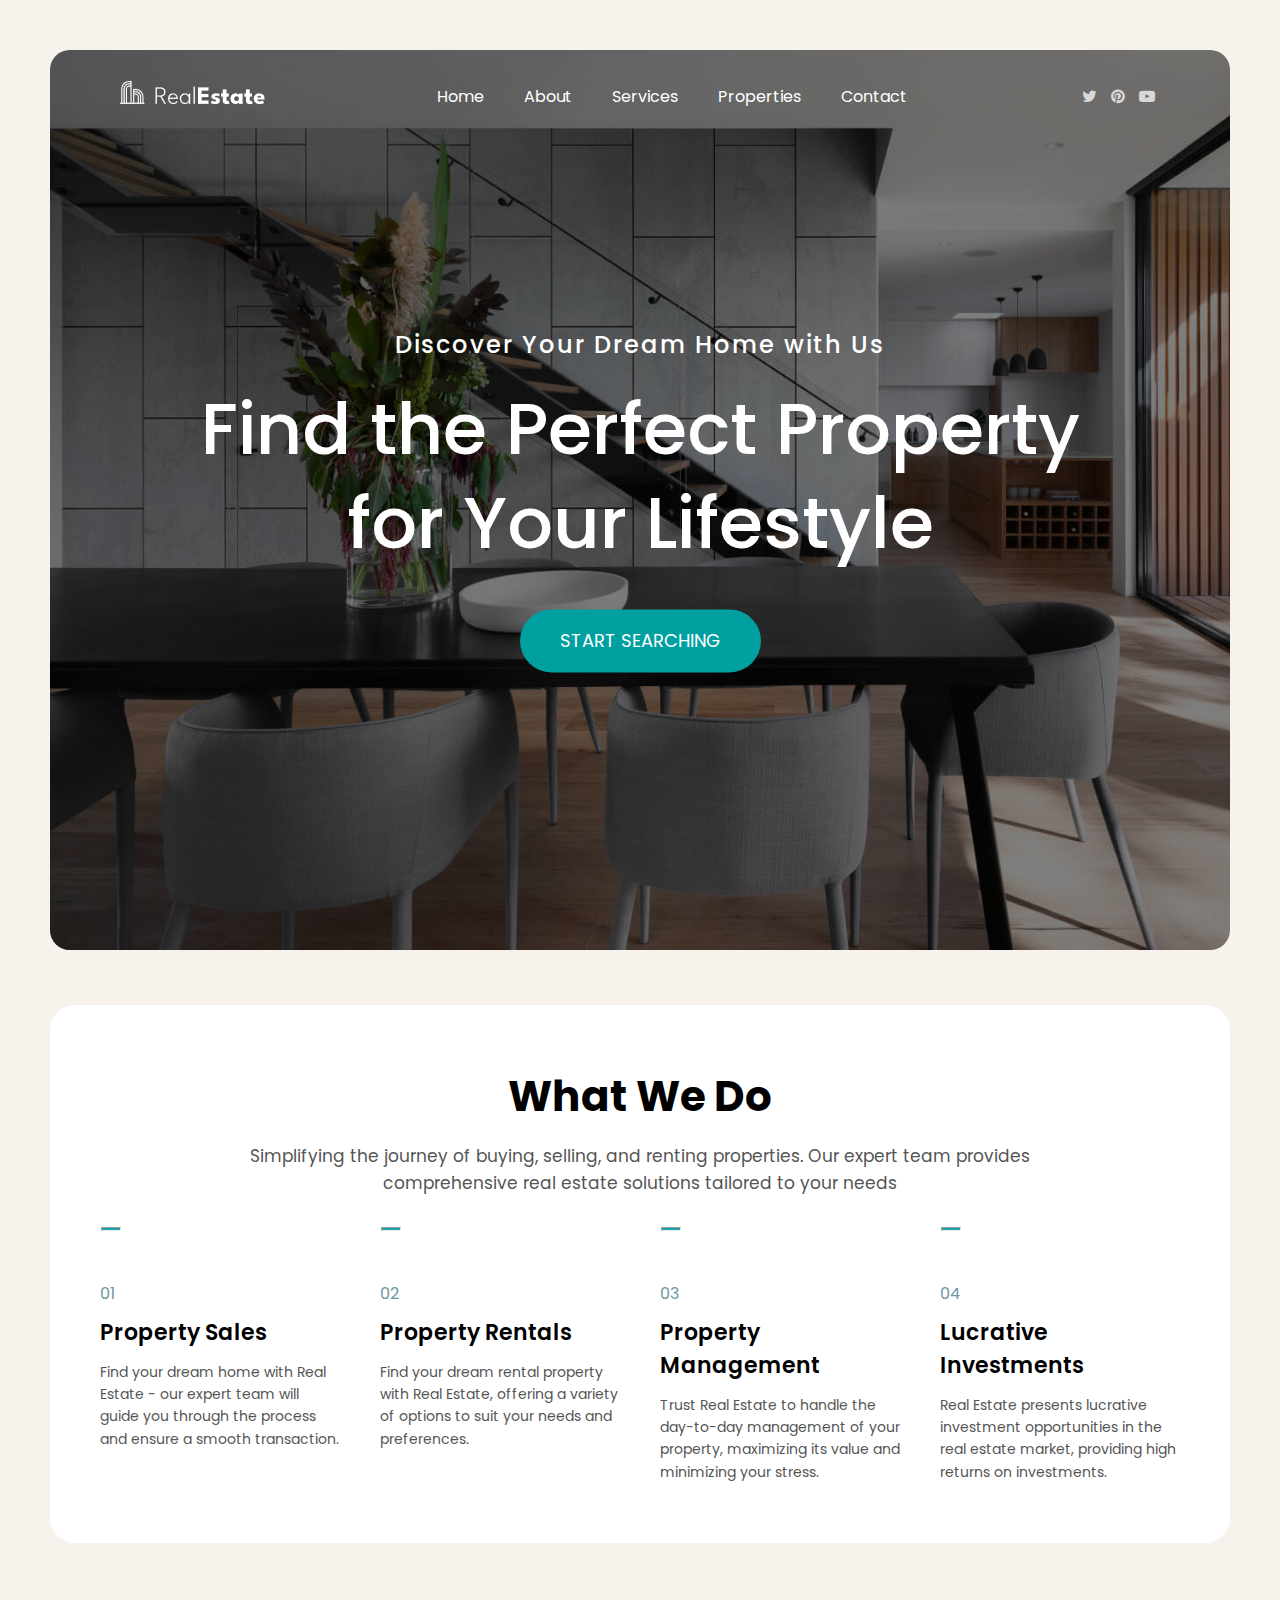
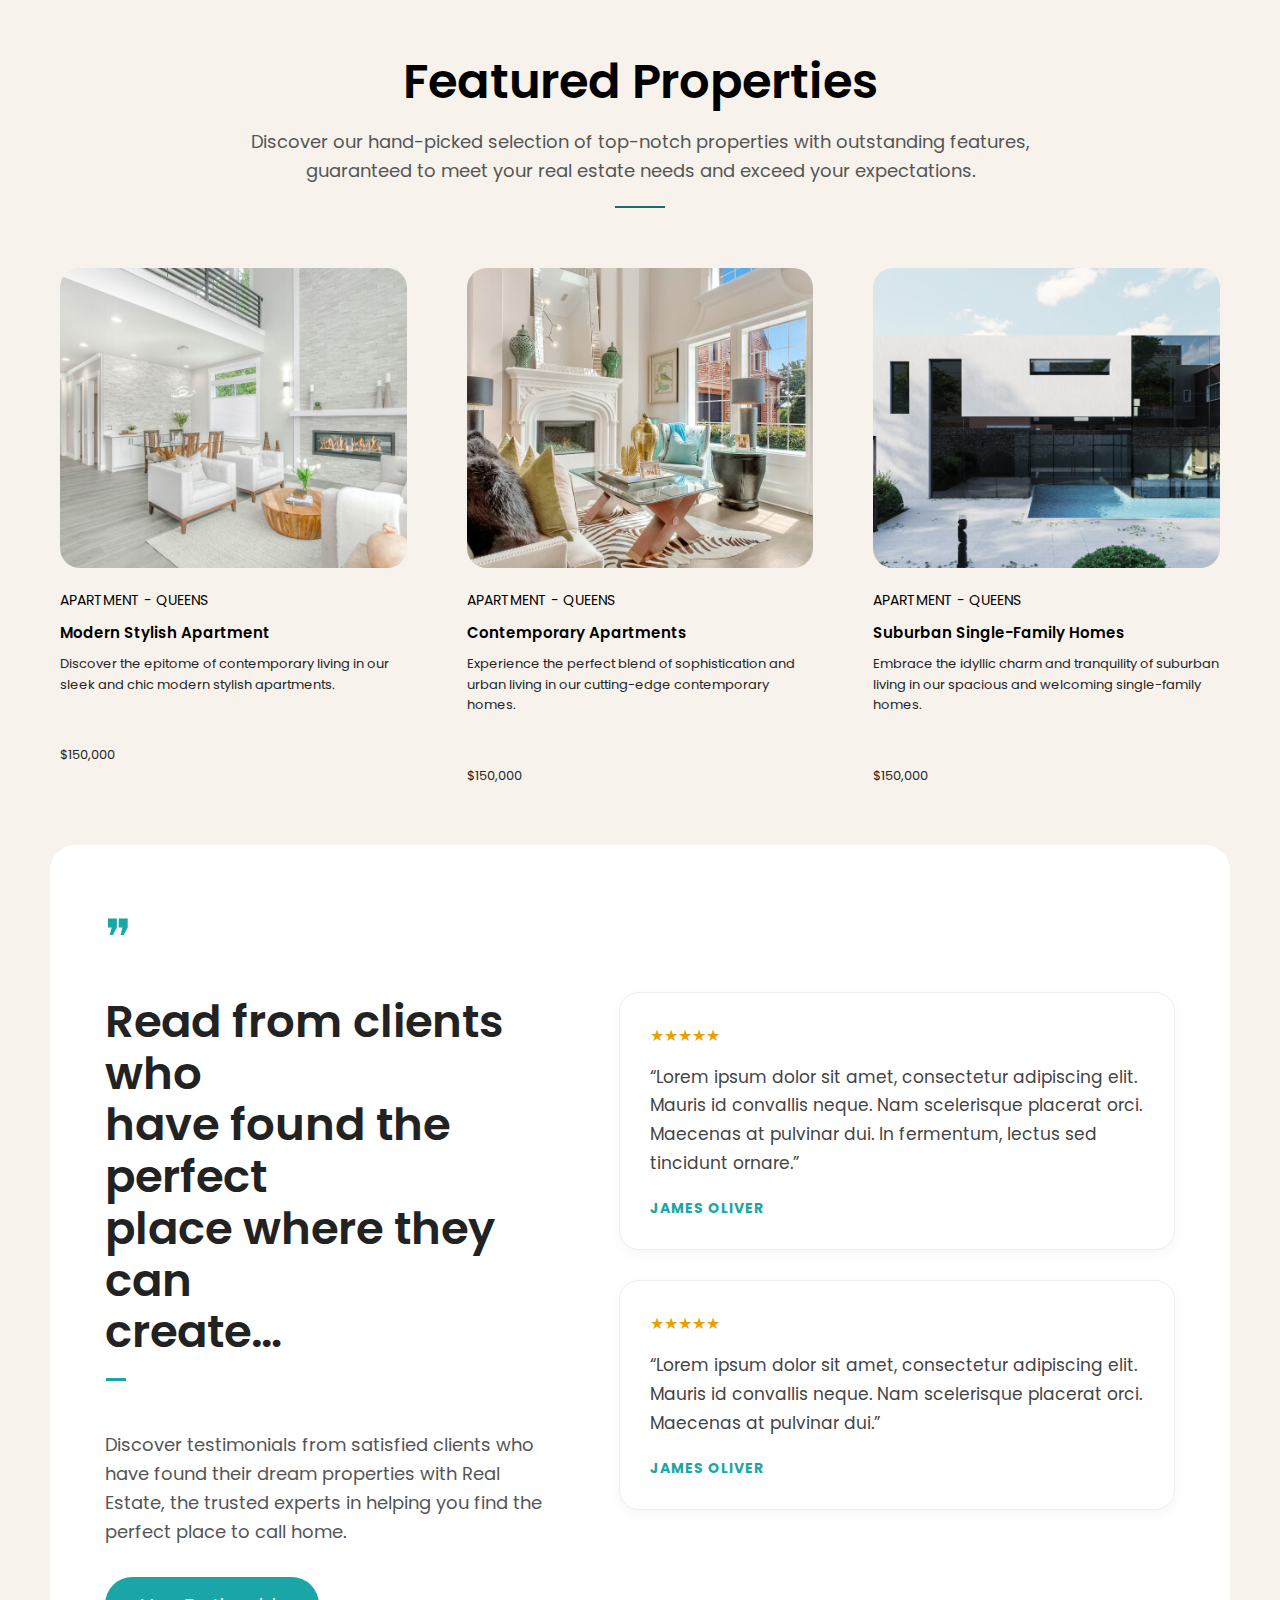
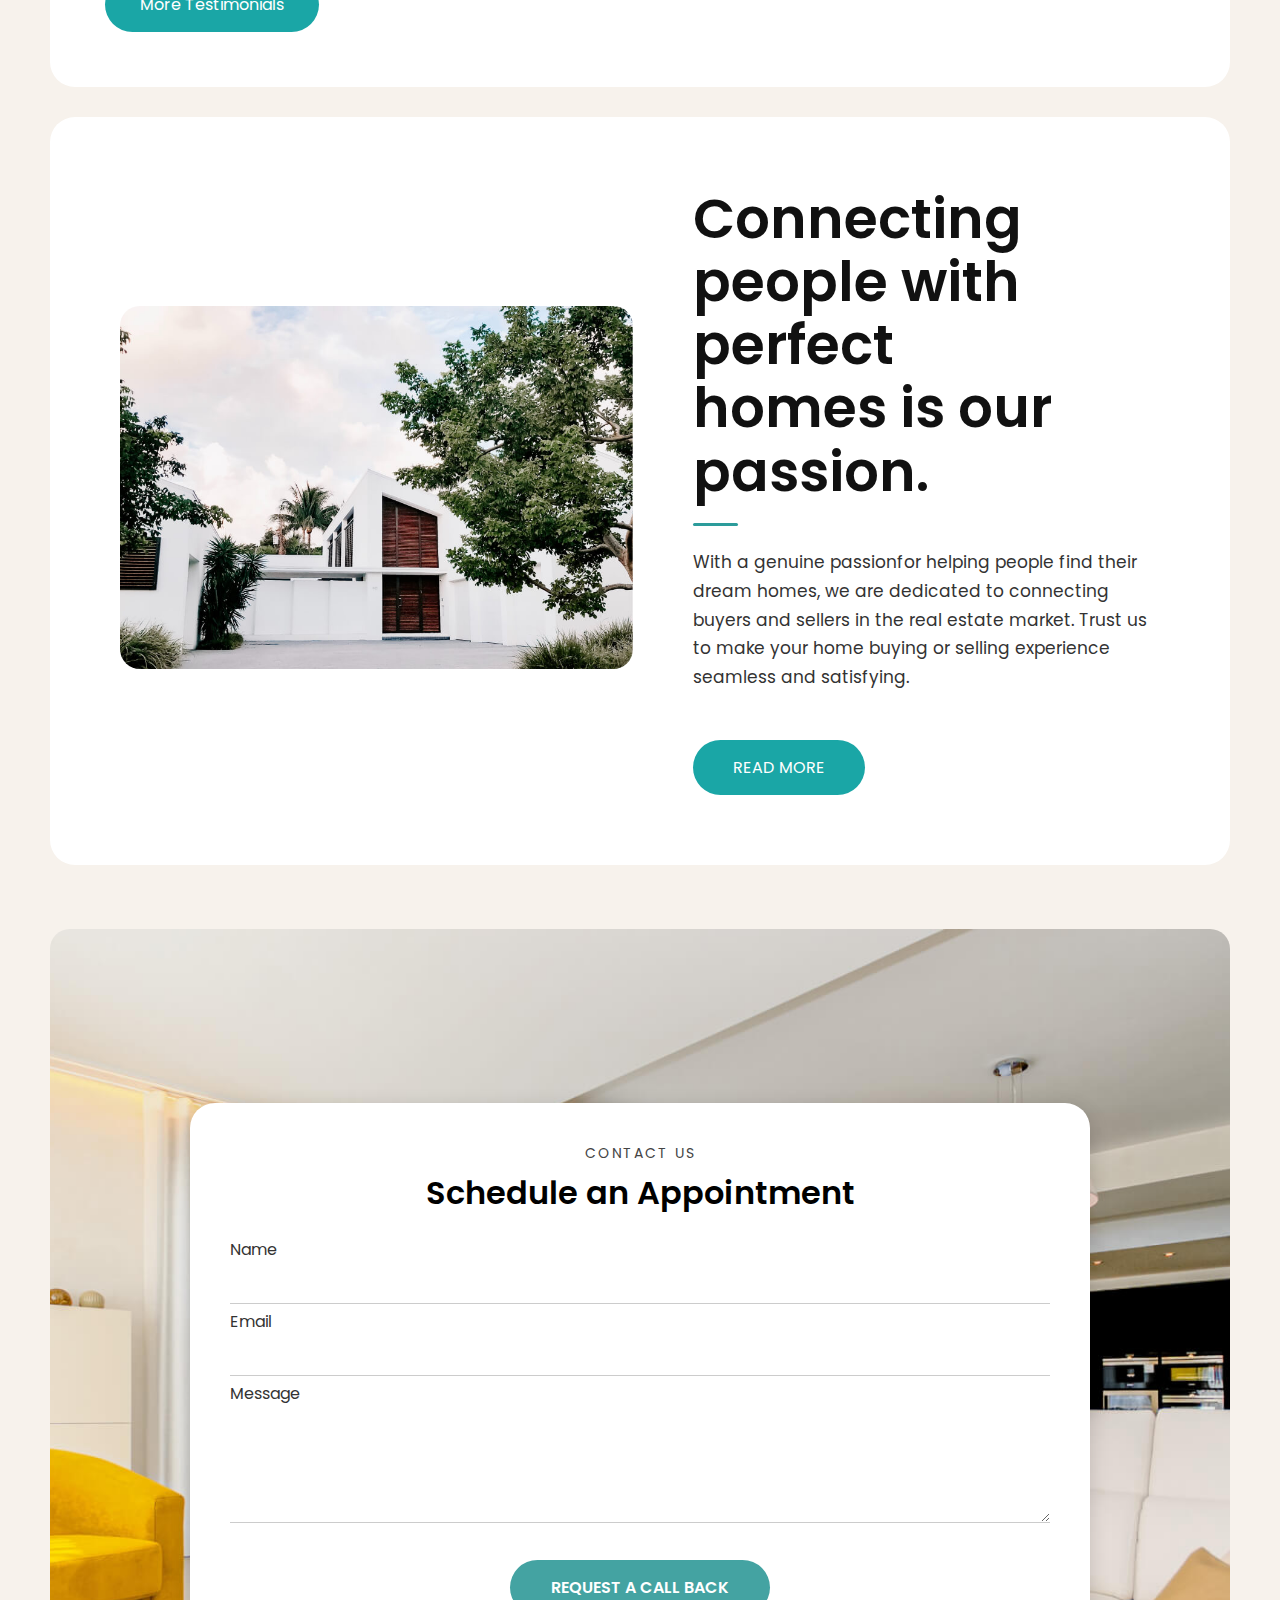
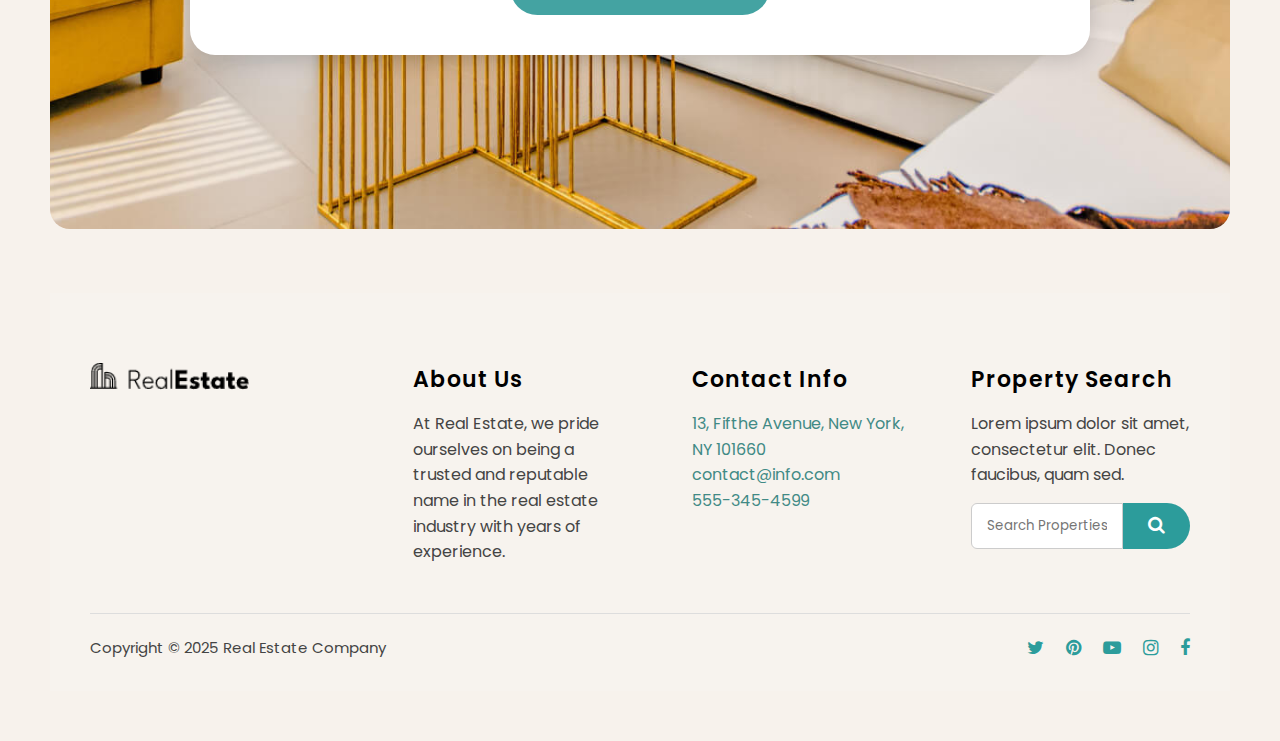
<file: index.html>
<!DOCTYPE html>
<html lang="en">
<head>
    <meta charset="UTF-8" />
    <meta name="viewport" content="width=device-width, initial-scale=1.0" />
    <title>Real Estate</title>
    <link rel="stylesheet" href="style.css" />
    <link href="https://fonts.googleapis.com/css2?family=Poppins:wght@300;400;600;700&display=swap" rel="stylesheet">
    <link rel="stylesheet" href="https://cdnjs.cloudflare.com/ajax/libs/font-awesome/4.7.0/css/font-awesome.min.css">

</head>

<body>   
<section class="hero">

       
    <header class="navbar">
        <div class="logo"><img src="images/site-logo.png" alt=""></div>

        <ul class="nav-links">
            <li><a href="index.html">Home</a></li>
            <li><a href="about.html">About</a></li>
            <li><a href="services.html">Services</a></li>
            <li><a href="properties.html">Properties</a></li>
            <li><a href="contact.html">Contact</a></li>
        </ul>

        <div class="nav-icons">
            
            <a href="#"><i class="fa fa-twitter icon"></i></a>
            <a href="#"><i class="fa fa-pinterest icon"></i></a>
            <a href="#"><i class="fa fa-youtube-play icon"></i></a>
            <!-- <a href="#"> <i class="fa-solid fa-magnifying-glass icon"></i></a> -->
           
        </div>
    </header>

        <div class="overlay"></div>

        <div class="hero-content">
            <p class="subtitle">Discover Your Dream Home with Us</p>

            <h3 class="title">
                Find the Perfect Property <br />
                for Your Lifestyle
            </h3>

            <button class="cta-btn">START SEARCHING</button>
        </div>
    </section>
<section class="services-section">
    <div class="services-container">

        <h2 class="services-title">What We Do</h2>
        <p class="services-subtitle">
            Simplifying the journey of buying, selling, and renting properties.
            Our expert team provides comprehensive real estate solutions tailored to your needs
        </p>

        <!-- <div class="line"></div> -->

        <div class="services-grid">

            <div class="service-box">
                <hr class="linez">
                <span class="service-number">01</span>
                <h3 class="service-heading">Property Sales</h3>
                <p class="service-text">
                    Find your dream home with Real Estate - our expert team will guide 
                    you through the process and ensure a smooth transaction.
                </p>
            </div>

            <div class="service-box">
                <hr class="linez">
                <span class="service-number">02</span>
                <h3 class="service-heading">Property Rentals</h3>
                <p class="service-text">
                    Find your dream rental property with Real Estate, offering a variety of 
                    options to suit your needs and preferences.
                </p>
            </div>

            <div class="service-box">
                <hr class="linez">
                <span class="service-number">03</span>
                <h3 class="service-heading">Property Management</h3>
                <p class="service-text">
                    Trust Real Estate to handle the day-to-day management of your property, 
                    maximizing its value and minimizing your stress.
                </p>
            </div>

            <div class="service-box">
                <hr class="linez">
                <span class="service-number">04</span>
                <h3 class="service-heading">Lucrative Investments</h3>
                <p class="service-text">
                    Real Estate presents lucrative investment opportunities in the real estate market, 
                    providing high returns on investments.
                </p>
            </div>

        </div>

    </div>
</section>

<section class="featured-properties">
    <div class="header">
        <h1>Featured Properties</h1>
        <p>Discover our hand-picked selection of top-notch properties with outstanding features,
            guaranteed to meet your real estate needs and exceed your expectations.</p>
        <div class="divider"></div>
    </div>

    <div class="properties-grid">

        <!-- Card 1 -->
        <div class="property-card">
            <img src="images/feature-02.jpg" alt="">
            <span class="tag">APARTMENT - QUEENS</span>
            <h2>Modern Stylish Apartment</h2>
            <p>Discover the epitome of contemporary living in our sleek and chic modern stylish apartments.</p>
         <br> <br>    <p class="price">$150,000</p>
        </div>

        <!-- Card 2 -->
        <div class="property-card">
            <img src="images/feature-01.jpg" alt="">
            <span class="tag">APARTMENT - QUEENS</span>
            <h2>Contemporary Apartments</h2>
            <p>Experience the perfect blend of sophistication and urban living in our cutting-edge contemporary homes.</p>
            <br> <br> <p class="price">$150,000</p>
        </div>

        <!-- Card 3 -->
        <div class="property-card">
            <img src="images/feature-03.jpg" alt="">
            <span class="tag">APARTMENT - QUEENS</span>
            <h2>Suburban Single-Family Homes</h2>
            <p>Embrace the idyllic charm and tranquility of suburban living in our spacious and welcoming single-family homes.</p>
           <br> <br> <p class="price">$150,000</p>
        </div>

    </div>
</section>

<section class="testimonial-section">

    <div class="testimonial-grid">

        <!-- LEFT SIDE CONTENT -->
        <div class="testimonial-left">
            <div class="quote-icon">❞</div>
            <h1>
                Read from clients who<br>
                have found the perfect<br>
                place where they can<br>
                create…
            </h1>

            <div class="linez"></div>

            <p>
                Discover testimonials from satisfied clients who have found their dream properties 
                with Real Estate, the trusted experts in helping you find the perfect place to call home.
            </p>

            <button class="btn-more">More Testimonials</button>
        </div>

        <!-- RIGHT SIDE CARDS -->
        <div class="testimonial-right">

            <!-- Card 1 -->
            <div class="t-card">
                <div class="stars">★★★★★</div>
                <p class="t-text">“Lorem ipsum dolor sit amet, consectetur adipiscing elit. 
                    Mauris id convallis neque. Nam scelerisque placerat orci. 
                    Maecenas at pulvinar dui. In fermentum, lectus sed tincidunt ornare.”</p>
                <p class="t-user">JAMES OLIVER</p>
            </div>

            <!-- Card 2 -->
            <div class="t-card">
                <div class="stars">★★★★★</div>
                <p class="t-text">“Lorem ipsum dolor sit amet, consectetur adipiscing elit. 
                    Mauris id convallis neque. Nam scelerisque placerat orci. 
                    Maecenas at pulvinar dui.”</p>
                <p class="t-user">JAMES OLIVER</p>
            </div>

        </div>

    </div>

</section>

<section class="about-card">

  <div class="about-grid">

      <!-- Left Side Image -->
      <div class="about-image">
          <img src="images/connecting-with-customers.jpg" alt="Home">
      </div>

      <!-- Right Side Content -->
      <div class="about-content">
          <h1>
              Connecting people with perfect<br>
              homes is our passion.
          </h1>

          <div class="line"></div>

          <p>
              With a genuine passionfor helping people find their dream homes, we are dedicated 
              to connecting buyers and sellers in the real estate market. Trust us to make your 
              home buying or selling experience seamless and satisfying.
          </p>

          <button class="btn-read">READ MORE</button>
      </div>

  </div>

</section>

<section class="background-section">
    <div class="form-container">
    <p class="contact-title">CONTACT US</p>
    <h2 class="form-heading">Schedule an Appointment</h2>

    <form>
      <div class="input-group">
        <label>Name</label>
        <input type="text" required>
      </div>

      <div class="input-group">
        <label>Email</label>
        
        <input type="email" required>
      </div>

      <div class="input-group">
        <label>Message</label>
        <textarea rows="4"></textarea>
      </div>

      <button type="submit" class="submit-btn">REQUEST A CALL BACK</button>
    </form>
  </div>
</section>

<footer class="footer-section">

    <div class="footer-container">

        <!-- Logo -->
        <div class="footer-box logo-box">
            <img src="images/footer-logo.png" alt="RealEstate Logo" class="footer-logo">
        </div>

        <!-- About -->
        <div class="footer-box">
            <h3>About Us</h3>
            <p>
                At Real Estate, we pride ourselves on being a trusted and reputable 
                name in the real estate industry with years of experience.
            </p>
        </div>

        <!-- Contact -->
        <div class="footer-box">
            <h3>Contact Info</h3>
            <a href="#">13, Fifthe Avenue, New York, NY 101660 <br> contact@info.com <br> 555-345-4599</a>
        </div>

        <!-- Property Search -->
        <div class="footer-box">
            <h3>Property Search</h3>
            <p>Lorem ipsum dolor sit amet, consectetur elit. Donec faucibus, quam sed.</p>

            <div class="search-bar">
                <input type="text" placeholder="Search Properties">
                <button><i class="fa fa-search"></i></button>
            </div>
        </div>

    </div>

    <hr class="footer-line">

    <div class="footer-bottom">
        <p>Copyright © 2025 Real Estate Company</p>

        <div class="footer-icons">
            <a href="#"><i class="fa fa-twitter"></i></a>
            <a href="#"><i class="fa fa-pinterest"></i></a>
            <a href="#"><i class="fa fa-youtube-play"></i></a>
            <a href="#"><i class="fa fa-instagram"></i></a>
            <a href="#"><i class="fa fa-facebook"></i></a>
        </div>
    </div>

</footer>


</body>
</html>
</file>
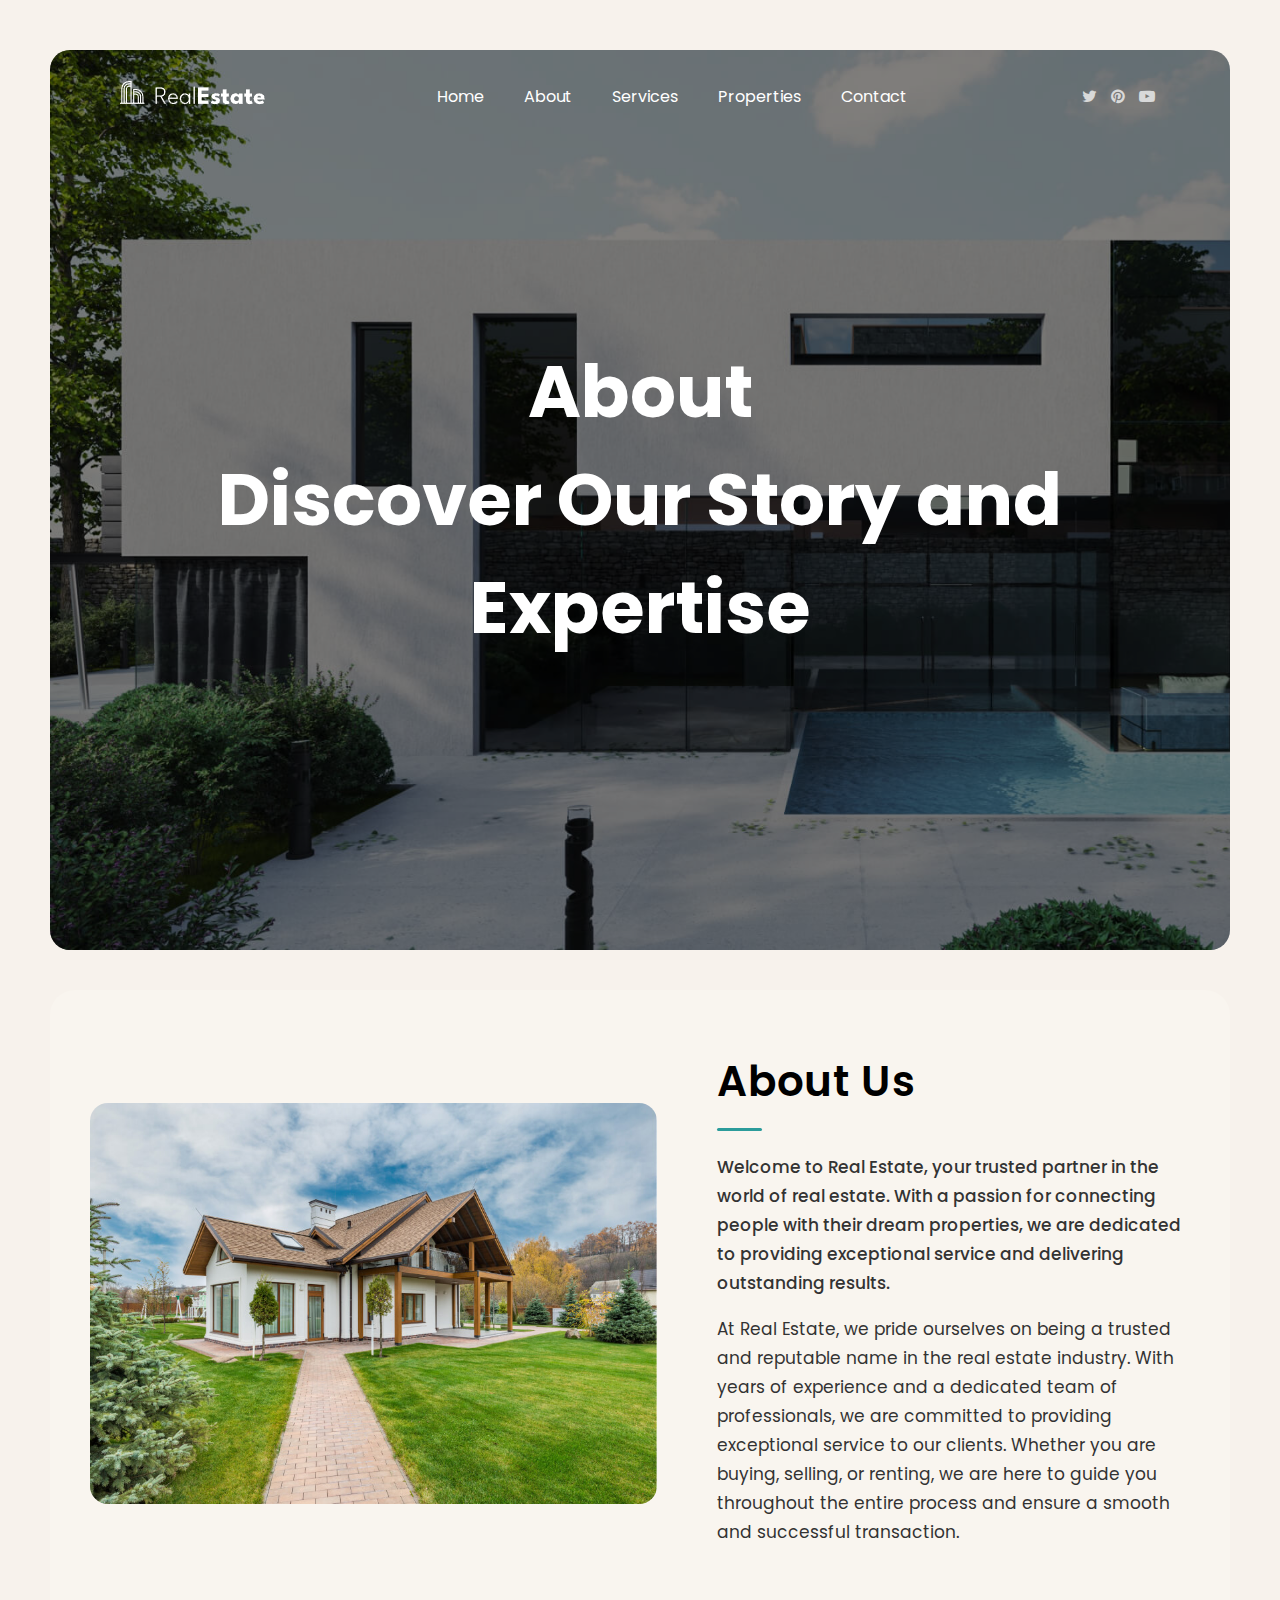
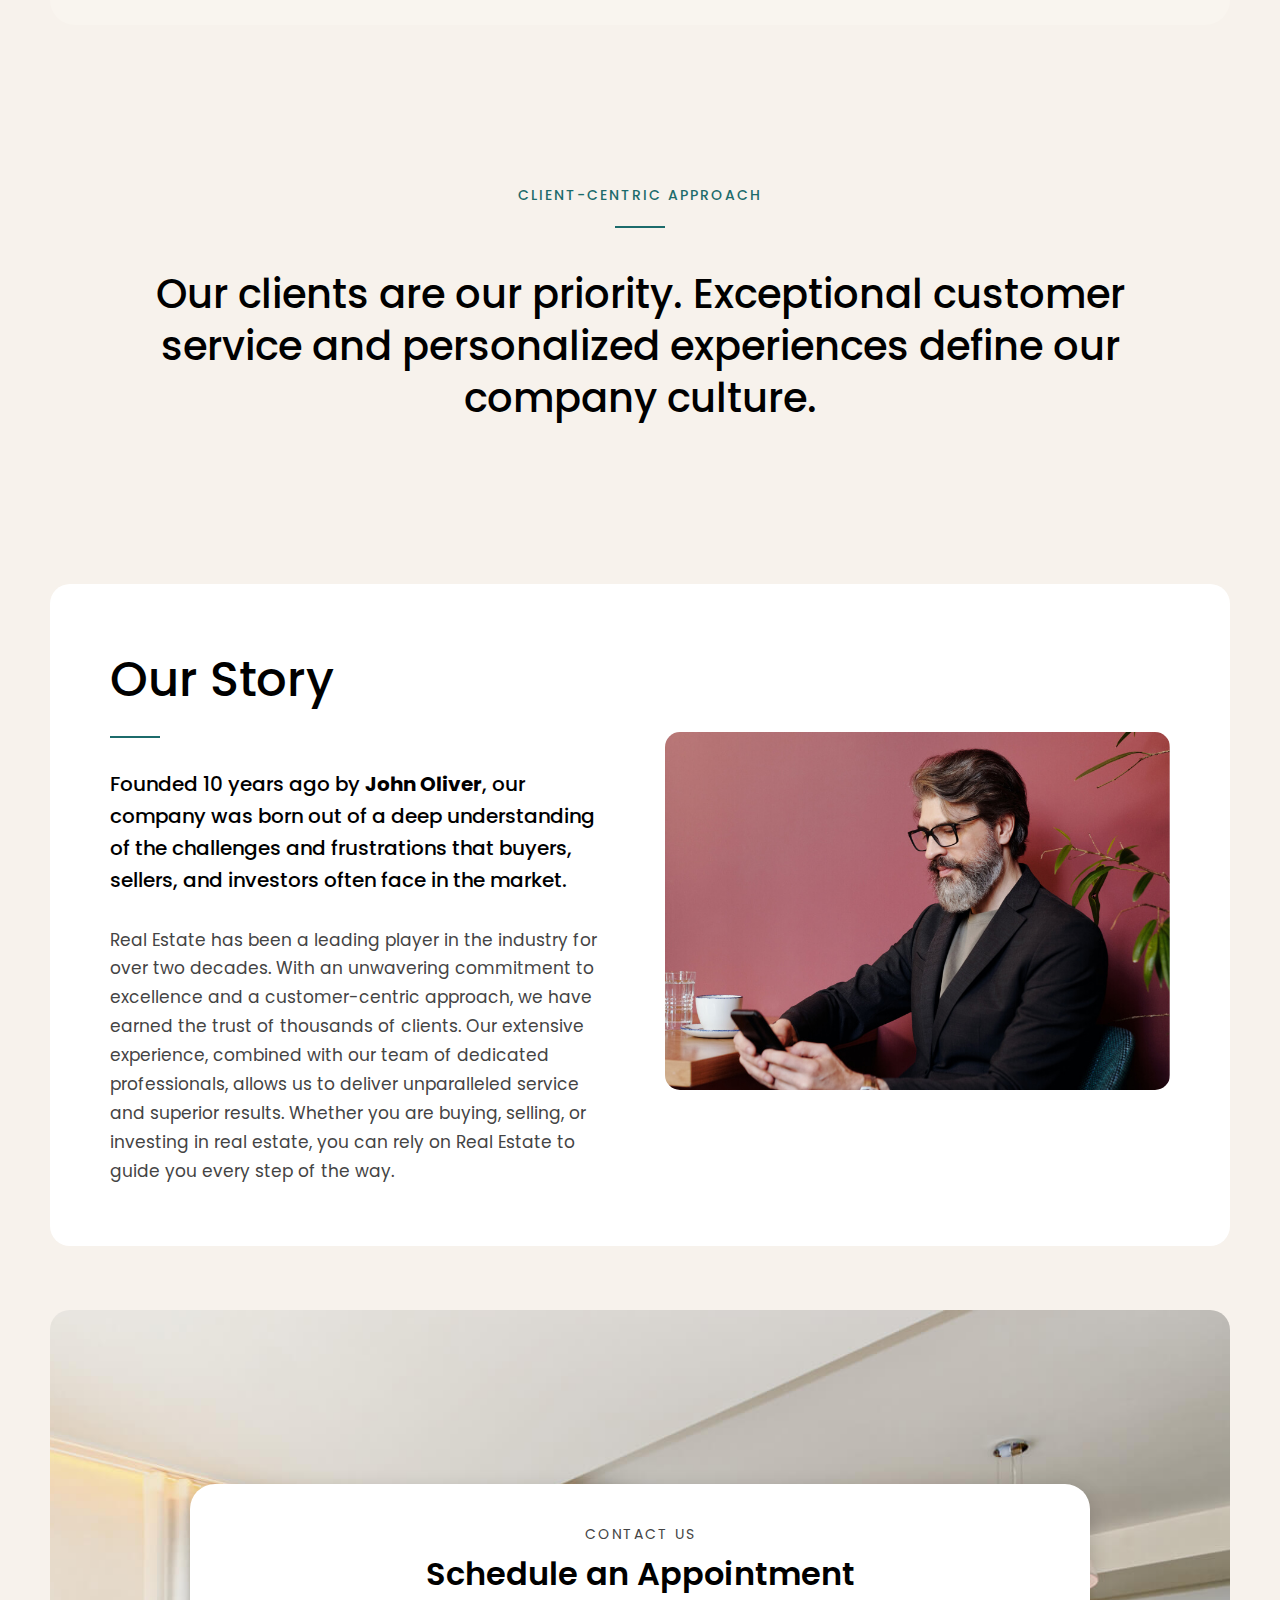
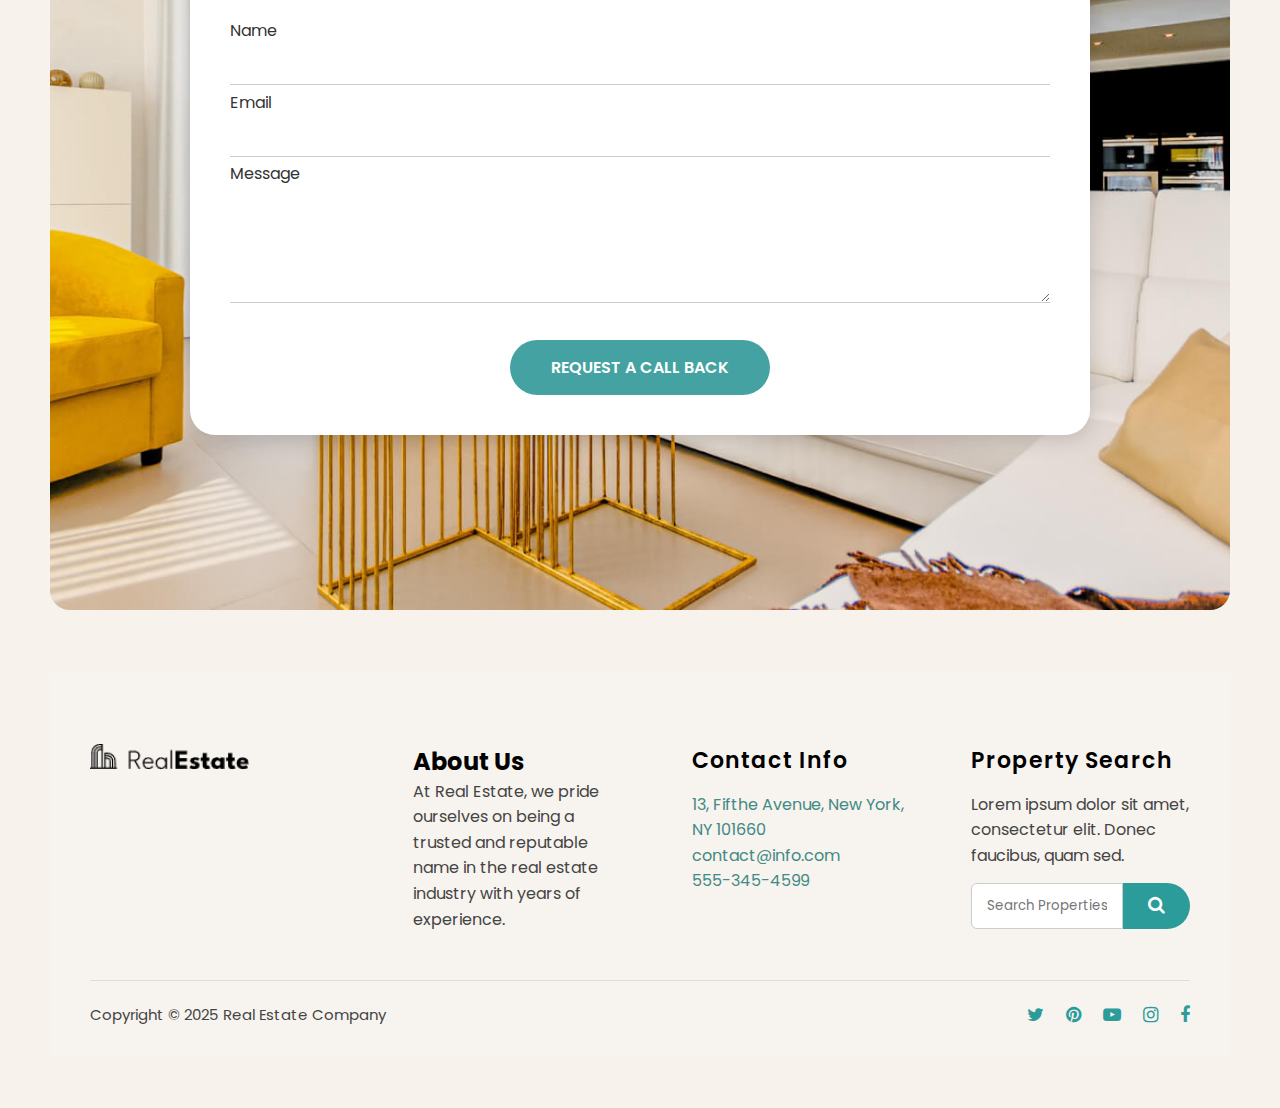
<file: about.html>
<!DOCTYPE html>
<html lang="en">
<head>
    <meta charset="UTF-8" />
    <meta name="viewport" content="width=device-width, initial-scale=1.0" />
    <title>About us</title>
    <link rel="stylesheet" href="style.css" />

    <link href="https://fonts.googleapis.com/css2?family=Poppins:wght@300;400;600;700&display=swap" rel="stylesheet">
     <link rel="stylesheet" href="https://cdnjs.cloudflare.com/ajax/libs/font-awesome/4.7.0/css/font-awesome.min.css">
</head>

<body>
   <section class="about">

       
    <header class="navbar">
        <div class="logo"><img src="images/site-logo.png" alt=""></div>

        <ul class="nav-links">
            <li><a href="index.html ">Home</a></li>
            <li><a href="about.html">About</a></li>
            <li><a href="services.html">Services</a></li>
            <li><a href="#">Properties</a></li>
            <li><a href="contact.html">Contact</a></li>
        </ul>

        <div class="nav-icons">
            
            <a href="#"><i class="fa fa-twitter icon"></i></a>
            <a href="#"><i class="fa fa-pinterest icon"></i></a>
            <a href="#"><i class="fa fa-youtube-play icon"></i></a>
            <!-- <a href="#"> <i class="fa-solid fa-magnifying-glass icon"></i></a> -->
           
        </div>
    </header>

        <div class="overlay"></div>

        <div class="hero-content">
          
            <h3>About</h3>
            <h1 class="about-title">
                Discover Our Story and 
                Expertise
            </h1>

            
        </div>
    </section>


    <section class="about-section">

    <div class="about-container">

        <!-- Left Image -->
        <div class="about-img">
            <img src="images/about-us.jpg" alt="About Real Estate">
        </div>

        <!-- Right Content -->
        <div class="about-content">
            <h2>About Us</h2>
            <div class="line"></div>

            <p class="intro-text">
                Welcome to Real Estate, your trusted partner in the world of real estate. 
                With a passion for connecting people with their dream properties, we are dedicated 
                to providing exceptional service and delivering outstanding results.
            </p>

            <p>
                At Real Estate, we pride ourselves on being a trusted and reputable name 
                in the real estate industry. With years of experience and a dedicated team 
                of professionals, we are committed to providing exceptional service to our 
                clients. Whether you are buying, selling, or renting, we are here to guide 
                you throughout the entire process and ensure a smooth and successful 
                transaction.
            </p>
        </div>

    </div>

</section>

<section class="section">
    <h4 class="subtitle">CLIENT-CENTRIC APPROACH</h4>
    <div class="divider"></div>
    <h1 class="title">
        Our clients are our priority. Exceptional customer
        service and personalized experiences define our<br>
        company culture.
    </h1>
</section>

<div class="story-wrapper">
    <div class="story-container">
        
        <div class="story-text">
            <h2>Our Story</h2>
            <div class="story-divider"></div>

            <p class="lead">
                Founded 10 years ago by <strong>John Oliver</strong>, our company was born out of a deep
                understanding of the challenges and frustrations that buyers, sellers, and
                investors often face in the market.
            </p>

            <p class="body">
                Real Estate has been a leading player in the industry for over two decades. With an unwavering 
                commitment to excellence and a customer-centric approach, we have earned the trust of thousands of 
                clients. Our extensive experience, combined with our team of dedicated professionals, allows us to 
                deliver unparalleled service and superior results. Whether you are buying, selling, or investing in 
                real estate, you can rely on Real Estate to guide you every step of the way.
            </p>
        </div>

        <div class="story-image">
            <img src="images/our-story.jpg" alt="Business professional">
        </div>

    </div>
</div>


<section class="background-section">
    <div class="form-container">
    <p class="contact-title">CONTACT US</p>
    <h2 class="form-heading">Schedule an Appointment</h2>

    <form>
      <div class="input-group">
        <label>Name</label>
        <input type="text" required>
      </div>

      <div class="input-group">
        <label>Email</label>
        <input type="email" required>
      </div>

      <div class="input-group">
        <label>Message</label>
        <textarea rows="4"></textarea>
      </div>

      <button type="submit" class="submit-btn">REQUEST A CALL BACK</button>
    </form>
  </div>
</section>

<footer class="footer-section">

    <div class="footer-container">

        <!-- Logo -->
        <div class="footer-box logo-box">
            <img src="images/footer-logo.png" alt="RealEstate Logo" class="footer-logo">
        </div>

        <!-- About -->
        <div class="footer-box">
            <h2>About Us</h2>
            <p>
                At Real Estate, we pride ourselves on being a trusted and reputable 
                name in the real estate industry with years of experience.
            </p>
        </div>

        <!-- Contact -->
        <div class="footer-box">
            <h3>Contact Info</h3>
            <a href="#">13, Fifthe Avenue, New York, NY 101660 <br> contact@info.com <br> 555-345-4599</a>
        </div>

        <!-- Property Search -->
        <div class="footer-box">
            <h3>Property Search</h3>
            <p>Lorem ipsum dolor sit amet, consectetur elit. Donec faucibus, quam sed.</p>

            <div class="search-bar">
                <input type="text" placeholder="Search Properties">
                <button><i class="fa fa-search"></i></button>
            </div>
        </div>

    </div>

    <hr class="footer-line">

    <div class="footer-bottom">
        <p>Copyright © 2025 Real Estate Company</p>

        <div class="footer-icons">
            <a href="#"><i class="fa fa-twitter"></i></a>
            <a href="#"><i class="fa fa-pinterest"></i></a>
            <a href="#"><i class="fa fa-youtube-play"></i></a>
            <a href="#"><i class="fa fa-instagram"></i></a>
            <a href="#"><i class="fa fa-facebook"></i></a>
        </div>
    </div>

</footer>
</body>
</html>
</file>
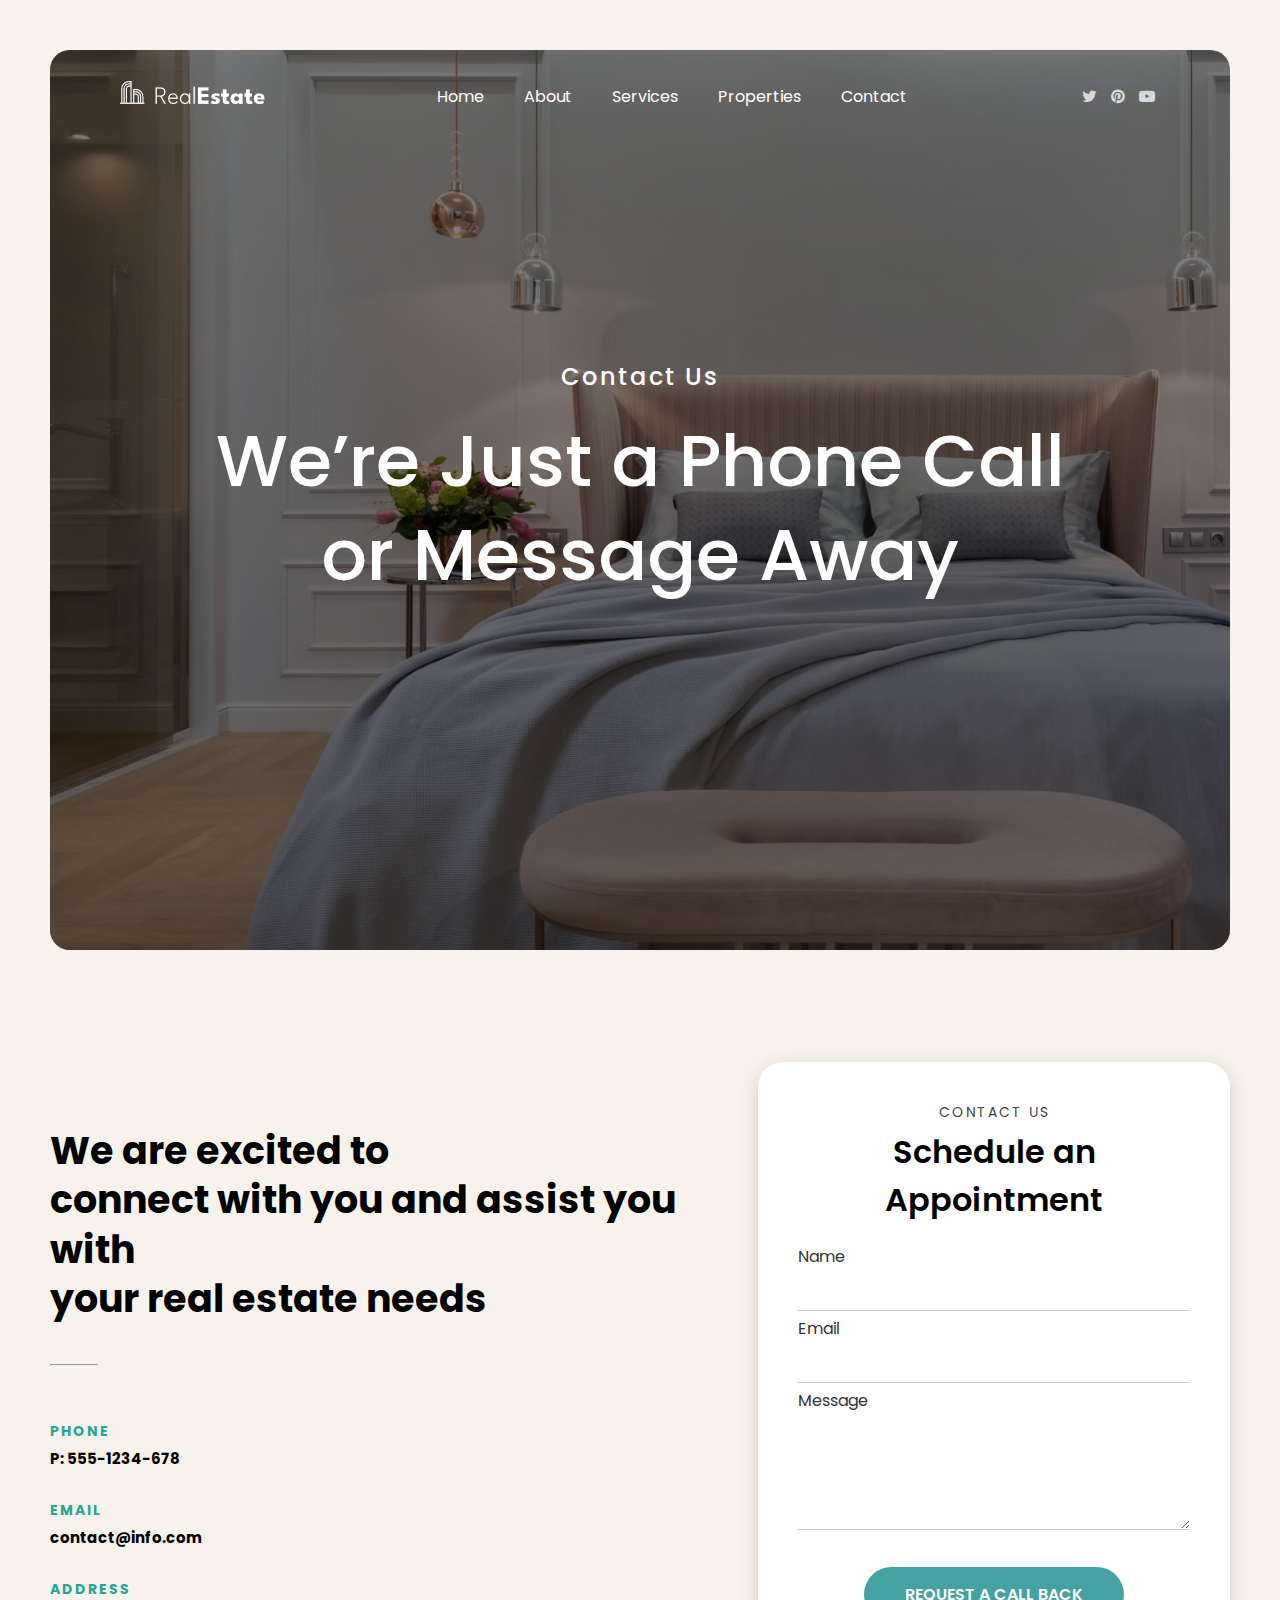
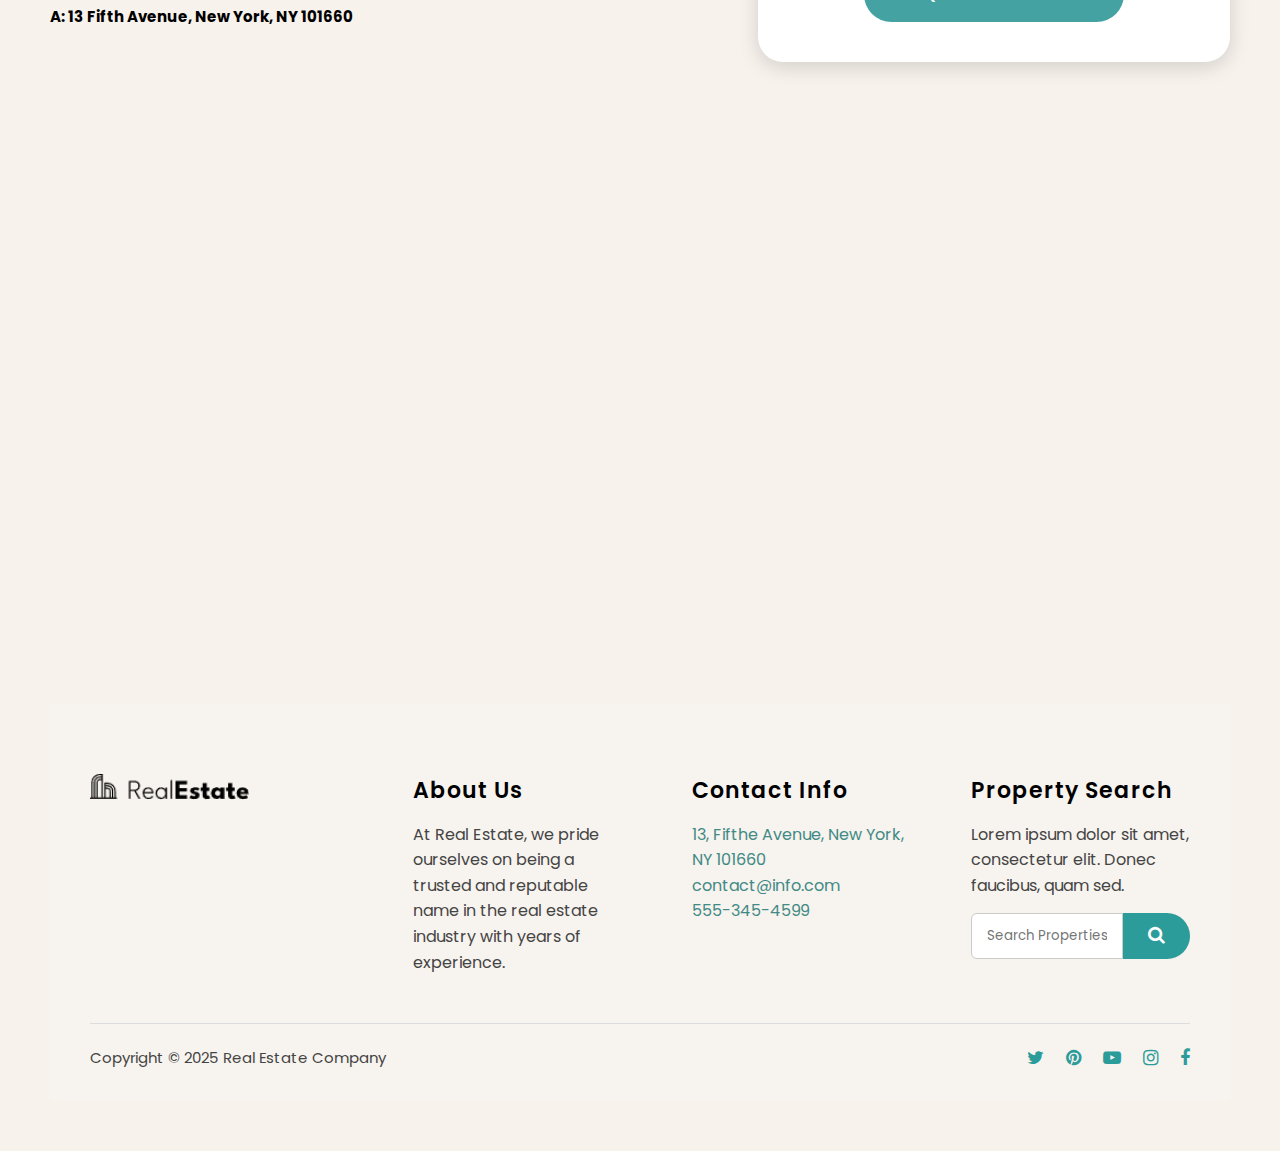
<file: contact.html>
<!DOCTYPE html>
<html lang="en">

<head>
    <meta charset="UTF-8">
    <meta name="viewport" content="width=device-width, initial-scale=1.0">
    <title>Contact Us</title>

    <link rel="stylesheet" href="style.css" />
    <link href="https://fonts.googleapis.com/css2?family=Poppins:wght@300;400;600;700&display=swap" rel="stylesheet">
    <link rel="stylesheet" href="https://cdnjs.cloudflare.com/ajax/libs/font-awesome/4.7.0/css/font-awesome.min.css">
</head>

<body>

    <section class="contact">


        <header class="navbar">
            <div class="logo"><img src="images/site-logo.png" alt=""></div>

            <ul class="nav-links">
                <li><a href="index.html">Home</a></li>
                <li><a href="about.html">About</a></li>
                <li><a href="services.html">Services</a></li>
                <li><a href="properties.html">Properties</a></li>
                <li><a href="contact.html">Contact</a></li>
            </ul>

            <div class="nav-icons">

                <a href="#"><i class="fa fa-twitter icon"></i></a>
                <a href="#"><i class="fa fa-pinterest icon"></i></a>
                <a href="#"><i class="fa fa-youtube-play icon"></i></a>
                <!-- <a href="#"> <i class="fa-solid fa-magnifying-glass icon"></i></a> -->

            </div>
        </header>

        <div class="overlay"></div>

        <div class="hero-content">
            <p class="subtitle">Contact Us</p>

            <h3 class="title">
                We’re Just a Phone Call <br>or Message Away
            </h3>


        </div>
    </section>

    <section class="content-section">
        <div class="Left">

            <h1>
                We are excited to <br> connect with you and assist you with <br> your real estate needs
            </h1>
            <hr> <br>
            <div class="info-block">
                <h4>PHONE</h4>
                <p>P: 555-1234-678</p>
            </div>

            <div class="info-block">
                <h4>EMAIL</h4>
                <p>contact@info.com</p>
            </div>

            <div class="info-block">
                <h4>ADDRESS</h4>
                <p>A: 13 Fifth Avenue, New York, NY 101660</p>
            </div>

        </div>
        <div class="Right">


            <div class="form-container">
                <p class="contact-title">CONTACT US</p>
                <h2 class="form-heading">Schedule an Appointment</h2>

                <form>
                    <div class="input-group">
                        <label>Name</label>
                        <input type="text" required>
                    </div>

                    <div class="input-group">
                        <label>Email</label>
                        <input type="email" required>
                    </div>

                    <div class="input-group">
                        <label>Message</label>
                        <textarea rows="4"></textarea>
                    </div>

                    <button type="submit" class="submit-btn">REQUEST A CALL BACK</button>
                </form>
            </div>
        </div>

    </section>
<section class="map-section">
    <div class="map-container">
    <iframe 
     src="https://www.google.com/maps/embed?pb=!1m18!1m12!1m3!1d3220.808867971877!2d81.02575798575124!3d26.8682569729779!2m3!1f0!2f0!3f0!3m2!1i1024!2i768!4f13.1!3m3!1m2!1s0x399be370a35ae057%3A0xfcdb26b5b1764533!2sBarrownz%20Learning%20Academy!5e1!3m2!1sen!2sin!4v1764607353996!5m2!1sen!2sin"
      width="100%" height="600px" style="border:0;" allowfullscreen="" loading="lazy"
     referrerpolicy="no-referrer-when-downgrade">
        
    </iframe>
</div>


</section>



<footer class="footer-section">

    <div class="footer-container">

        <!-- Logo -->
        <div class="footer-box logo-box">
            <img src="images/footer-logo.png" alt="RealEstate Logo" class="footer-logo">
        </div>

        <!-- About -->
        <div class="footer-box">
            <h3>About Us</h3>
            <p>
                At Real Estate, we pride ourselves on being a trusted and reputable 
                name in the real estate industry with years of experience.
            </p>
        </div>

        <!-- Contact -->
        <div class="footer-box">
            <h3>Contact Info</h3>
            <a href="#">13, Fifthe Avenue, New York, NY 101660 <br> contact@info.com <br> 555-345-4599</a>
        </div>

        <!-- Property Search -->
        <div class="footer-box">
            <h3>Property Search</h3>
            <p>Lorem ipsum dolor sit amet, consectetur elit. Donec faucibus, quam sed.</p>

            <div class="search-bar">
                <input type="text" placeholder="Search Properties">
                <button><i class="fa fa-search"></i></button>
            </div>
        </div>

    </div>

    <hr class="footer-line">

    <div class="footer-bottom">
        <p>Copyright © 2025 Real Estate Company</p>

        <div class="footer-icons">
            <a href="#"><i class="fa fa-twitter"></i></a>
            <a href="#"><i class="fa fa-pinterest"></i></a>
            <a href="#"><i class="fa fa-youtube-play"></i></a>
            <a href="#"><i class="fa fa-instagram"></i></a>
            <a href="#"><i class="fa fa-facebook"></i></a>
        </div>
    </div>

</footer>
</body>

</html>
</file>
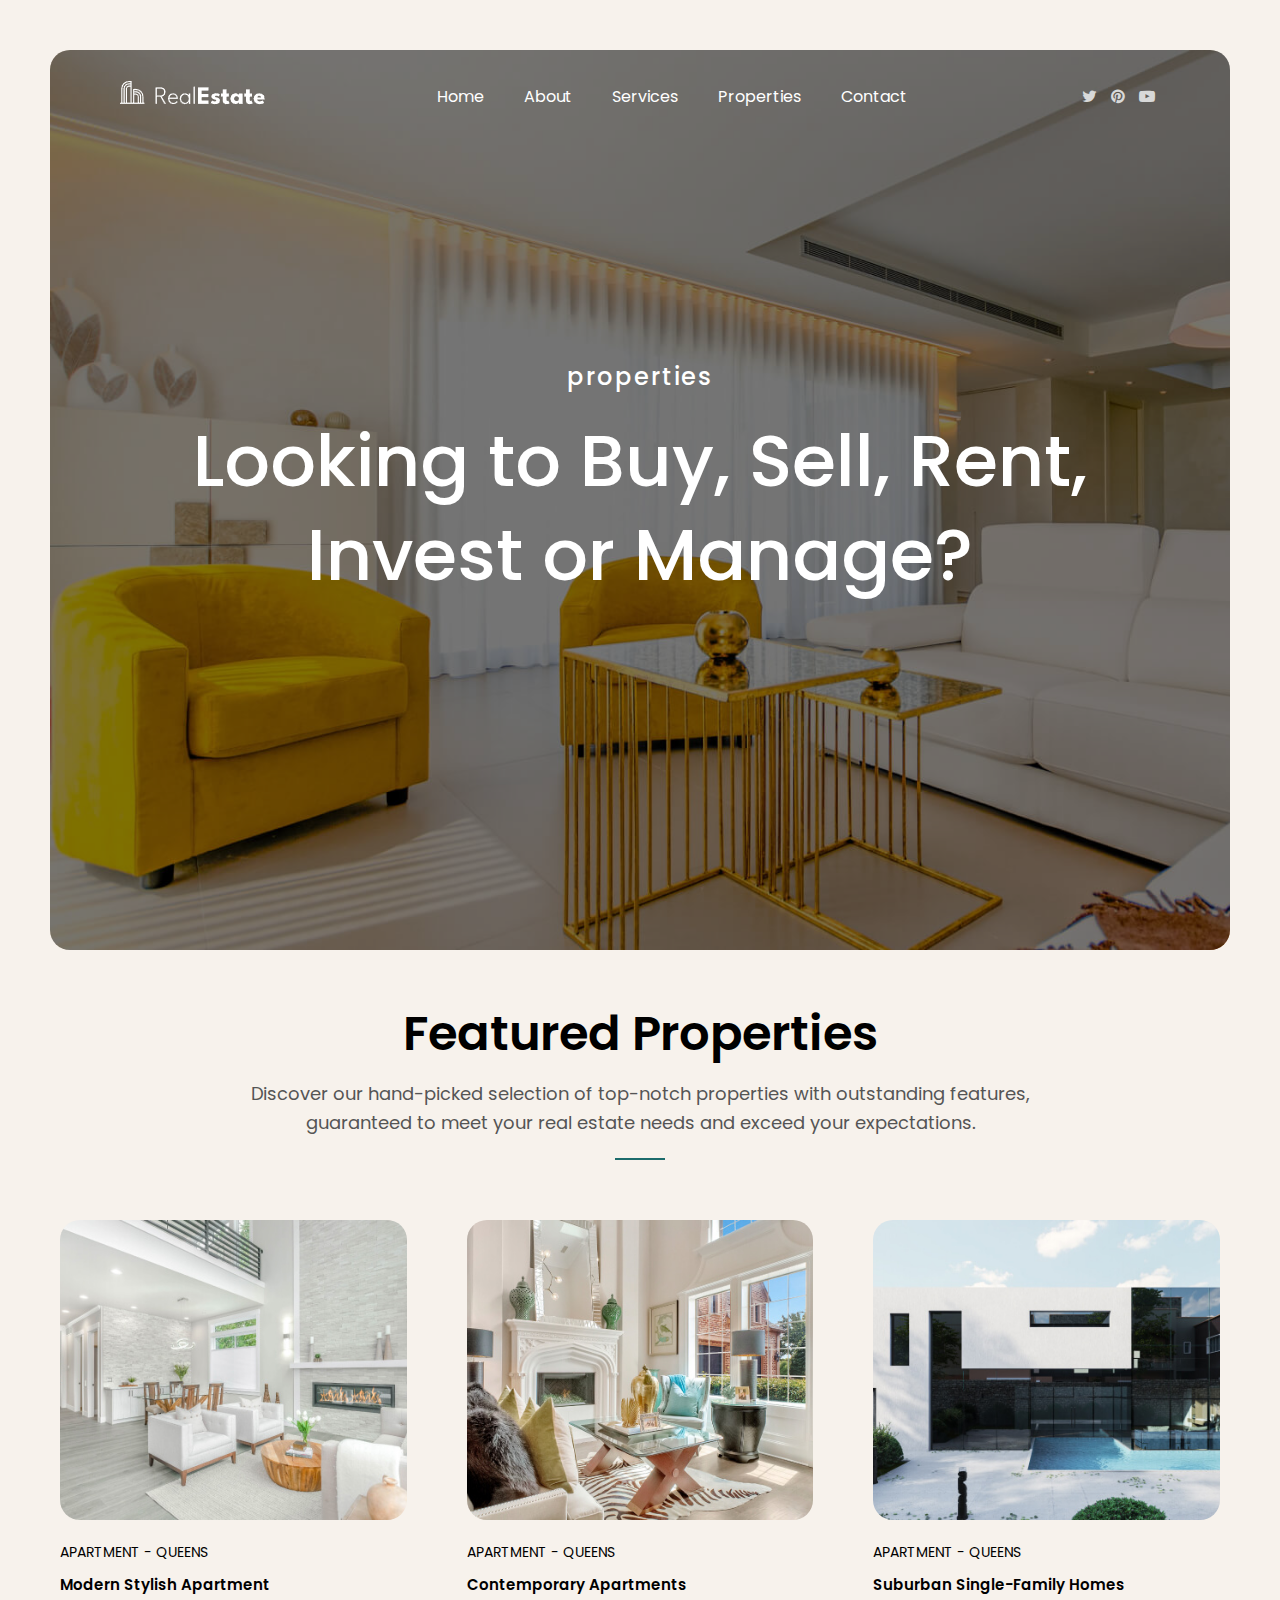
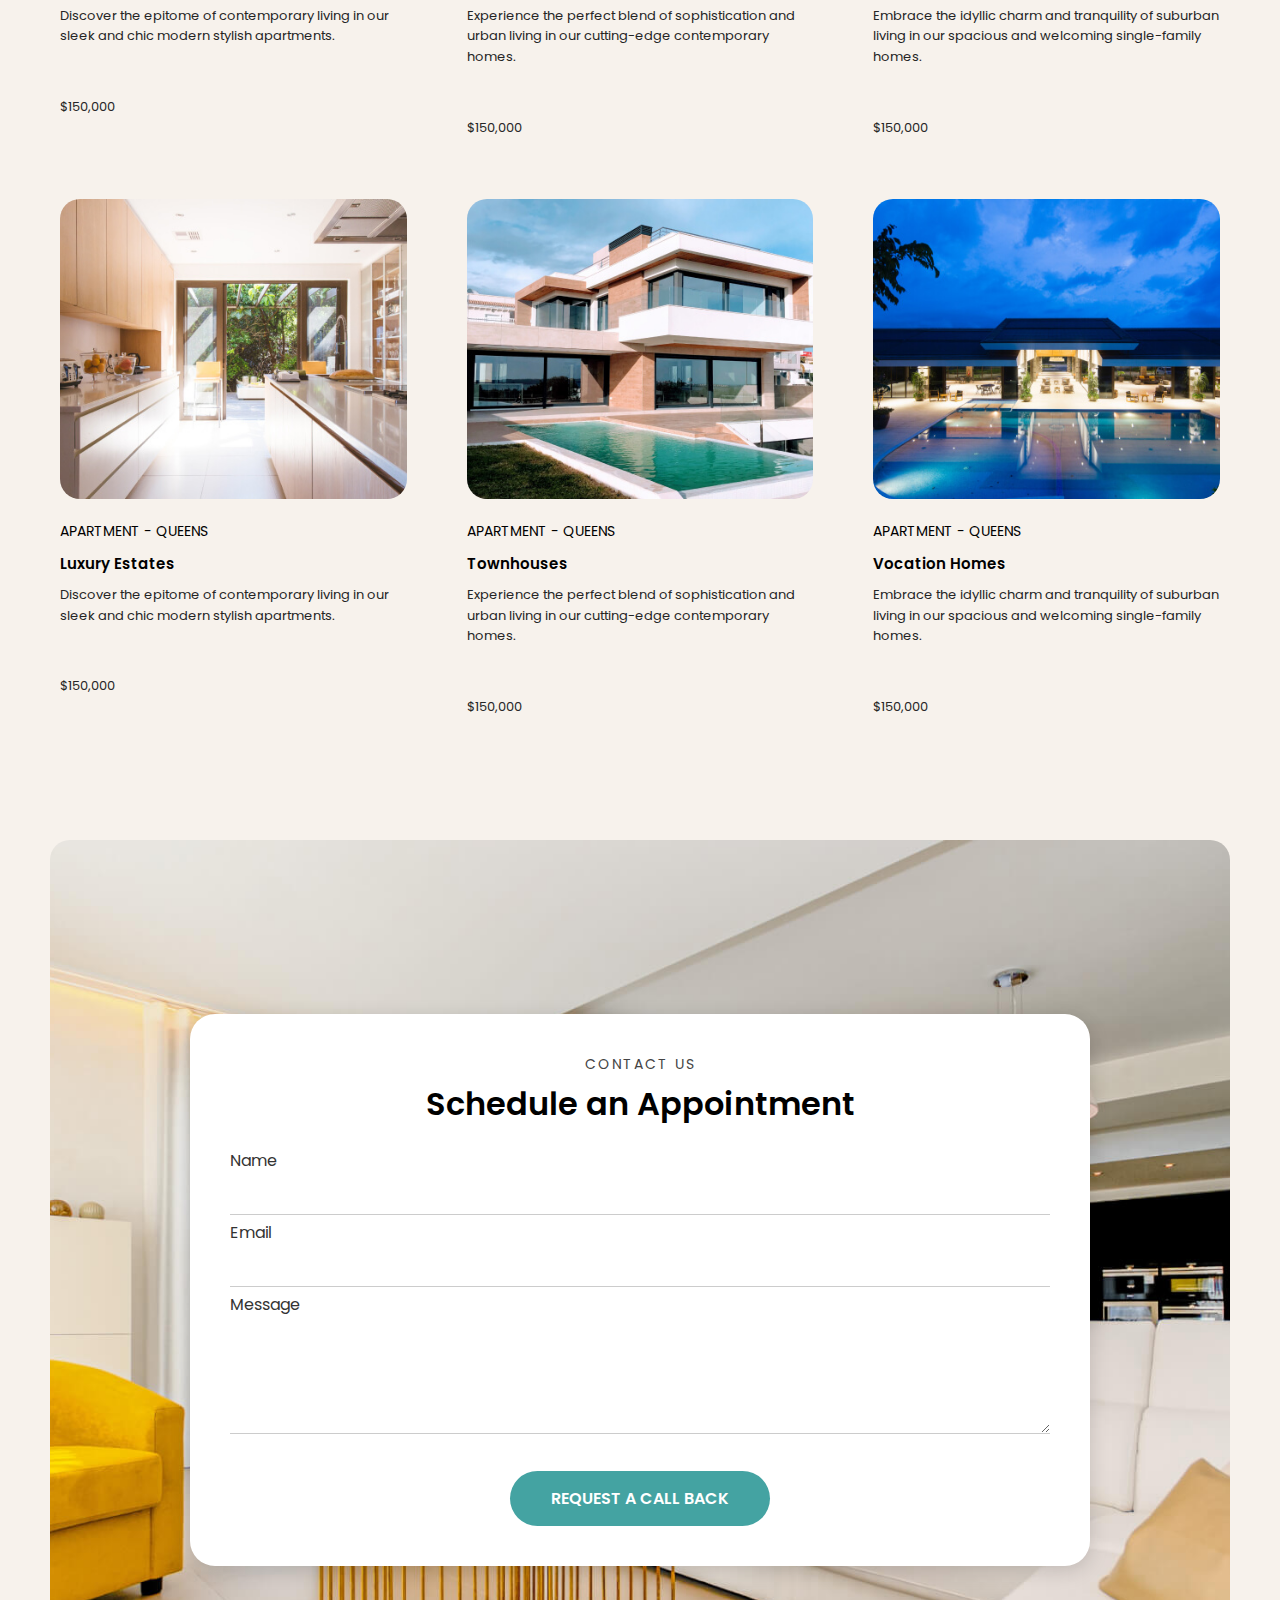
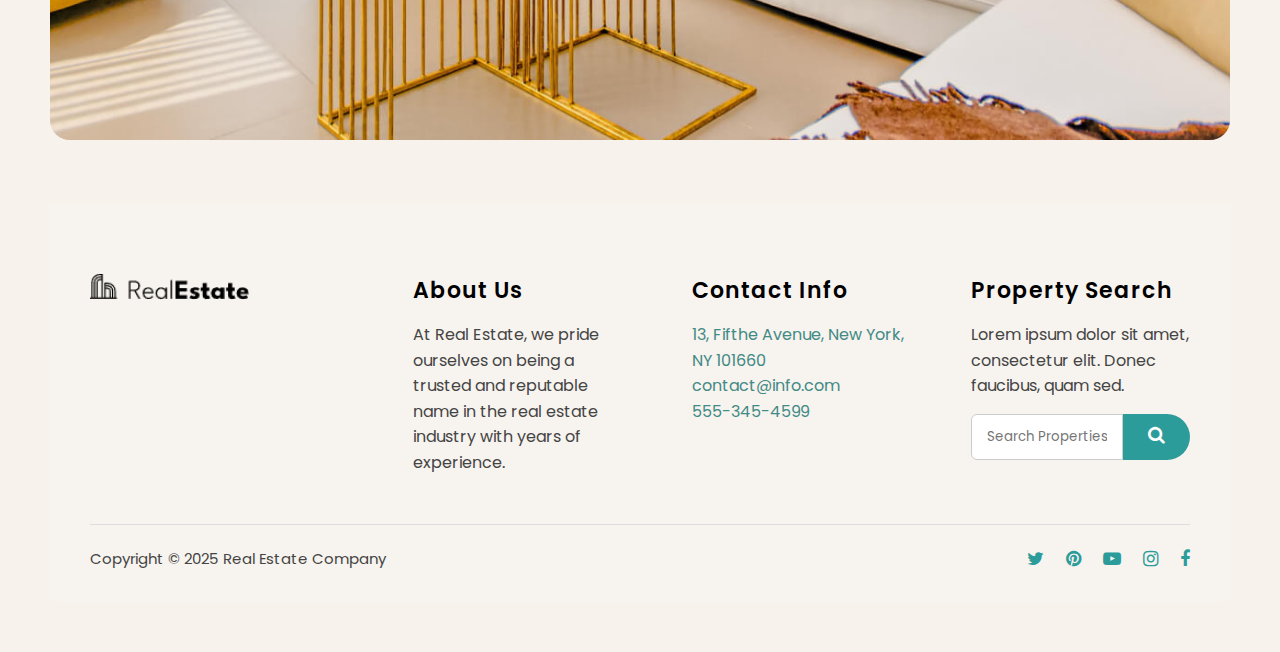
<file: properties.html>
<!DOCTYPE html>
<html lang="en">

<head>
    <meta charset="UTF-8">
    <meta name="viewport" content="width=device-width, initial-scale=1.0">
    <title>Properties</title>
    <link rel="stylesheet" href="style.css" />
    <link href="https://fonts.googleapis.com/css2?family=Poppins:wght@300;400;600;700&display=swap" rel="stylesheet">
    <link rel="stylesheet" href="https://cdnjs.cloudflare.com/ajax/libs/font-awesome/4.7.0/css/font-awesome.min.css">
</head>

<body>
    <section class="properties">


        <header class="navbar">
            <div class="logo"><img src="images/site-logo.png" alt=""></div>

            <ul class="nav-links">
                <li><a href="index.html">Home</a></li>
                <li><a href="about.html">About</a></li>
                <li><a href="services.html">Services</a></li>
                <li><a href="properties.html">Properties</a></li>
                <li><a href="contact.html">Contact</a></li>
            </ul>

            <div class="nav-icons">

                <a href="#"><i class="fa fa-twitter icon"></i></a>
                <a href="#"><i class="fa fa-pinterest icon"></i></a>
                <a href="#"><i class="fa fa-youtube-play icon"></i></a>
                <!-- <a href="#"> <i class="fa-solid fa-magnifying-glass icon"></i></a> -->

            </div>
        </header>

        <div class="overlay"></div>

        <div class="hero-content">
            <p class="subtitle">properties</p>

            <h3 class="title">
                Looking to Buy, Sell, Rent, Invest or Manage?
            </h3>


        </div>
    </section>

   <section class="featured-properties">
    <div class="header">
        <h1>Featured Properties</h1>
        <p>Discover our hand-picked selection of top-notch properties with outstanding features,
            guaranteed to meet your real estate needs and exceed your expectations.</p>
        <div class="divider"></div>
    </div>

    <div class="properties-grid">

        <!-- Card 1 -->
        <div class="property-card">
            <img src="images/feature-02.jpg" alt="">
            <span class="tag">APARTMENT - QUEENS</span>
            <h2>Modern Stylish Apartment</h2>
            <p>Discover the epitome of contemporary living in our sleek and chic modern stylish apartments.</p>
         <br> <br>    <p class="price">$150,000</p>
        </div>

        <!-- Card 2 -->
        <div class="property-card">
            <img src="images/feature-01.jpg" alt="">
            <span class="tag">APARTMENT - QUEENS</span>
            <h2>Contemporary Apartments</h2>
            <p>Experience the perfect blend of sophistication and urban living in our cutting-edge contemporary homes.</p>
            <br> <br> <p class="price">$150,000</p>
        </div>

        <!-- Card 3 -->
        <div class="property-card">
            <img src="images/feature-03.jpg" alt="">
            <span class="tag">APARTMENT - QUEENS</span>
            <h2>Suburban Single-Family Homes</h2>
            <p>Embrace the idyllic charm and tranquility of suburban living in our spacious and welcoming single-family homes.</p>
           <br> <br> <p class="price">$150,000</p>
        </div>

 <!-- Card 4 -->
        <div class="property-card">
            <img src="images/properties-04.jpg" alt="">
            <span class="tag">APARTMENT - QUEENS</span>
            <h2>Luxury Estates</h2>
            <p>Discover the epitome of contemporary living in our sleek and chic modern stylish apartments.</p>
         <br> <br>    <p class="price">$150,000</p>
        </div>

        <!-- Card 5 -->
        <div class="property-card">
            <img src="images/properties-05.jpg" alt="">
            <span class="tag">APARTMENT - QUEENS</span>
            <h2>Townhouses</h2>
            <p>Experience the perfect blend of sophistication and urban living in our cutting-edge contemporary homes.</p>
            <br> <br> <p class="price">$150,000</p>
        </div>

        <!-- Card 6 -->
        <div class="property-card">
            <img src="images/properties-06.jpg" alt="">
            <span class="tag">APARTMENT - QUEENS</span>
            <h2>Vocation Homes</h2>
            <p>Embrace the idyllic charm and tranquility of suburban living in our spacious and welcoming single-family homes.</p>
           <br> <br> <p class="price">$150,000</p>
        </div>
    </div>
</section>



<section class="background-section">
    <div class="form-container">
    <p class="contact-title">CONTACT US</p>
    <h2 class="form-heading">Schedule an Appointment</h2>

    <form>
      <div class="input-group">
        <label>Name</label>
        <input type="text" required>
      </div>

      <div class="input-group">
        <label>Email</label>
        <input type="email" required>
      </div>

      <div class="input-group">
        <label>Message</label>
        <textarea rows="4"></textarea>
      </div>

      <button type="submit" class="submit-btn">REQUEST A CALL BACK</button>
    </form>
  </div>
</section>

<footer class="footer-section">

    <div class="footer-container">

        <!-- Logo -->
        <div class="footer-box logo-box">
            <img src="images/footer-logo.png" alt="RealEstate Logo" class="footer-logo">
        </div>

        <!-- About -->
        <div class="footer-box">
            <h3>About Us</h3>
            <p>
                At Real Estate, we pride ourselves on being a trusted and reputable 
                name in the real estate industry with years of experience.
            </p>
        </div>

        <!-- Contact -->
        <div class="footer-box">
            <h3>Contact Info</h3>
            <a href="#">13, Fifthe Avenue, New York, NY 101660 <br> contact@info.com <br> 555-345-4599</a>
        </div>

        <!-- Property Search -->
        <div class="footer-box">
            <h3>Property Search</h3>
            <p>Lorem ipsum dolor sit amet, consectetur elit. Donec faucibus, quam sed.</p>

            <div class="search-bar">
                <input type="text" placeholder="Search Properties">
                <button><i class="fa fa-search"></i></button>
            </div>
        </div>

    </div>

    <hr class="footer-line">

    <div class="footer-bottom">
        <p>Copyright © 2025 Real Estate Company</p>

        <div class="footer-icons">
            <a href="#"><i class="fa fa-twitter"></i></a>
            <a href="#"><i class="fa fa-pinterest"></i></a>
            <a href="#"><i class="fa fa-youtube-play"></i></a>
            <a href="#"><i class="fa fa-instagram"></i></a>
            <a href="#"><i class="fa fa-facebook"></i></a>
        </div>
    </div>

</footer>
</body>

</html>
</file>
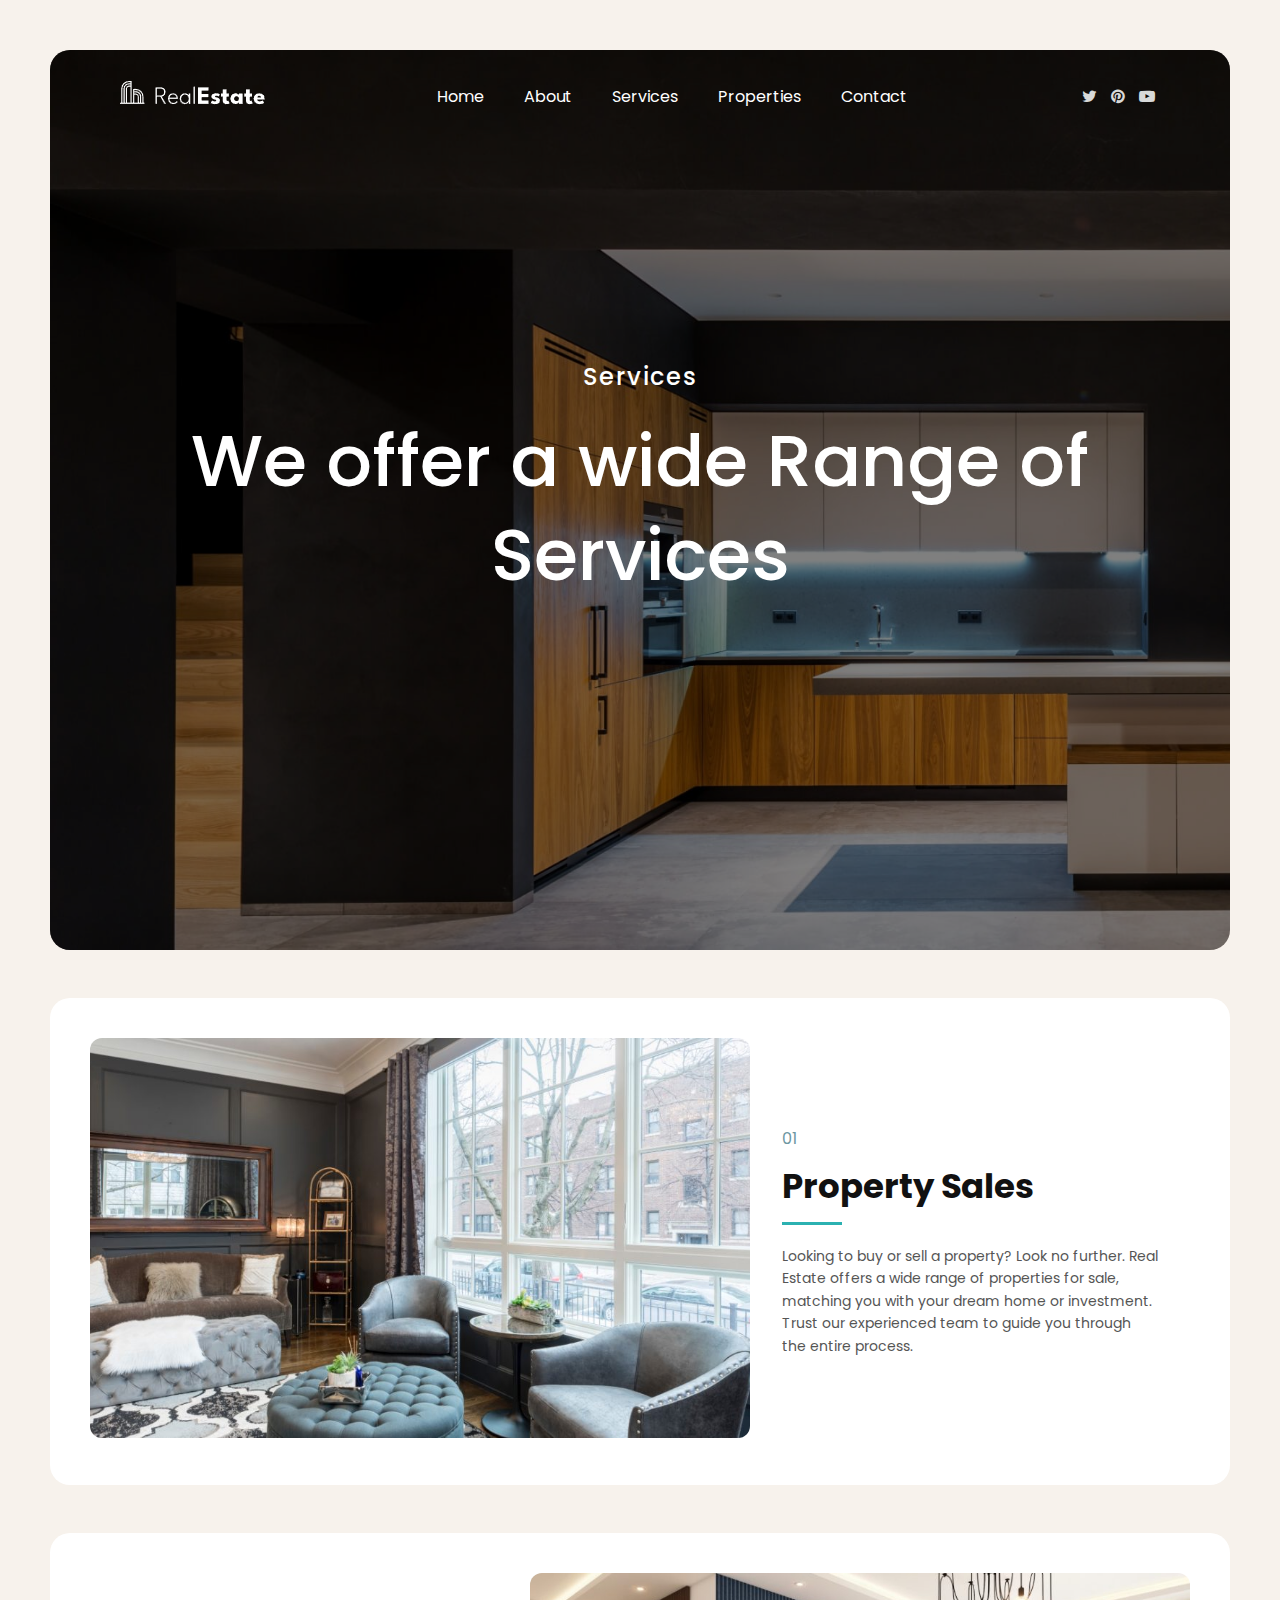
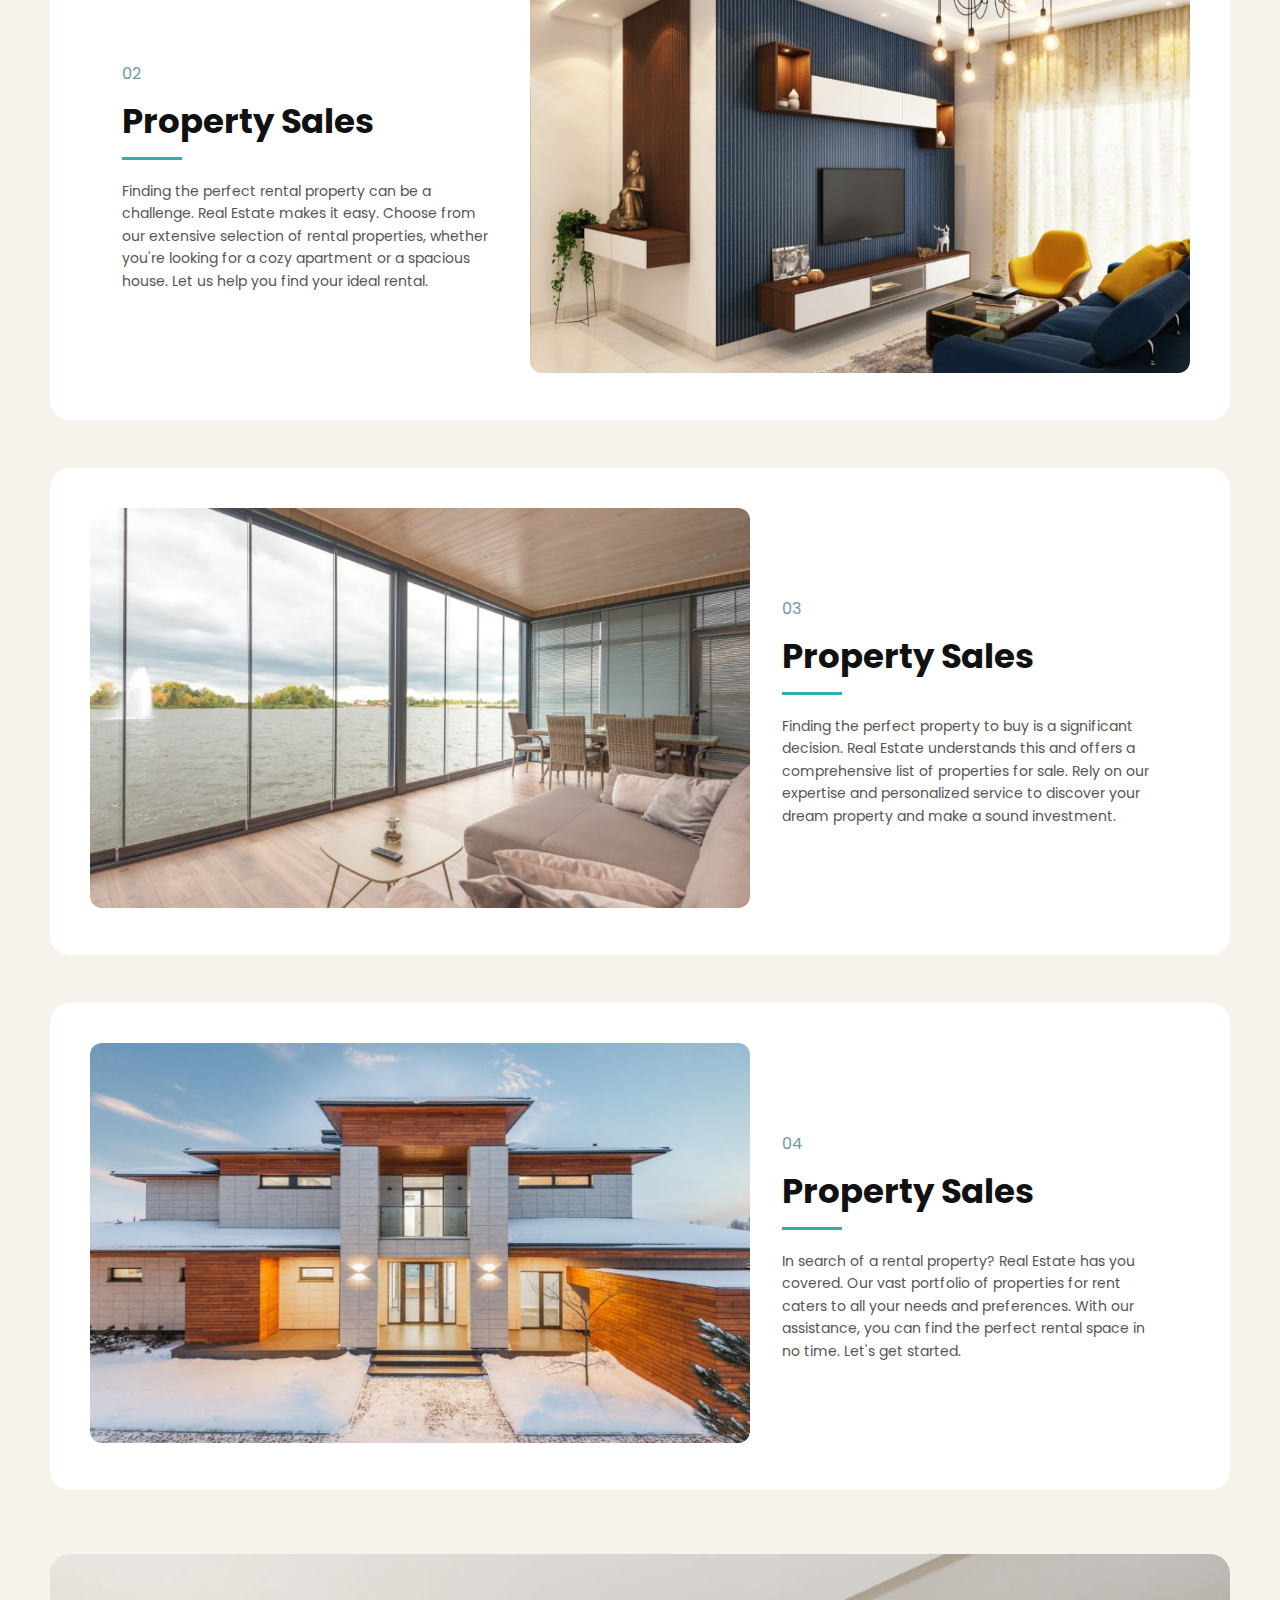
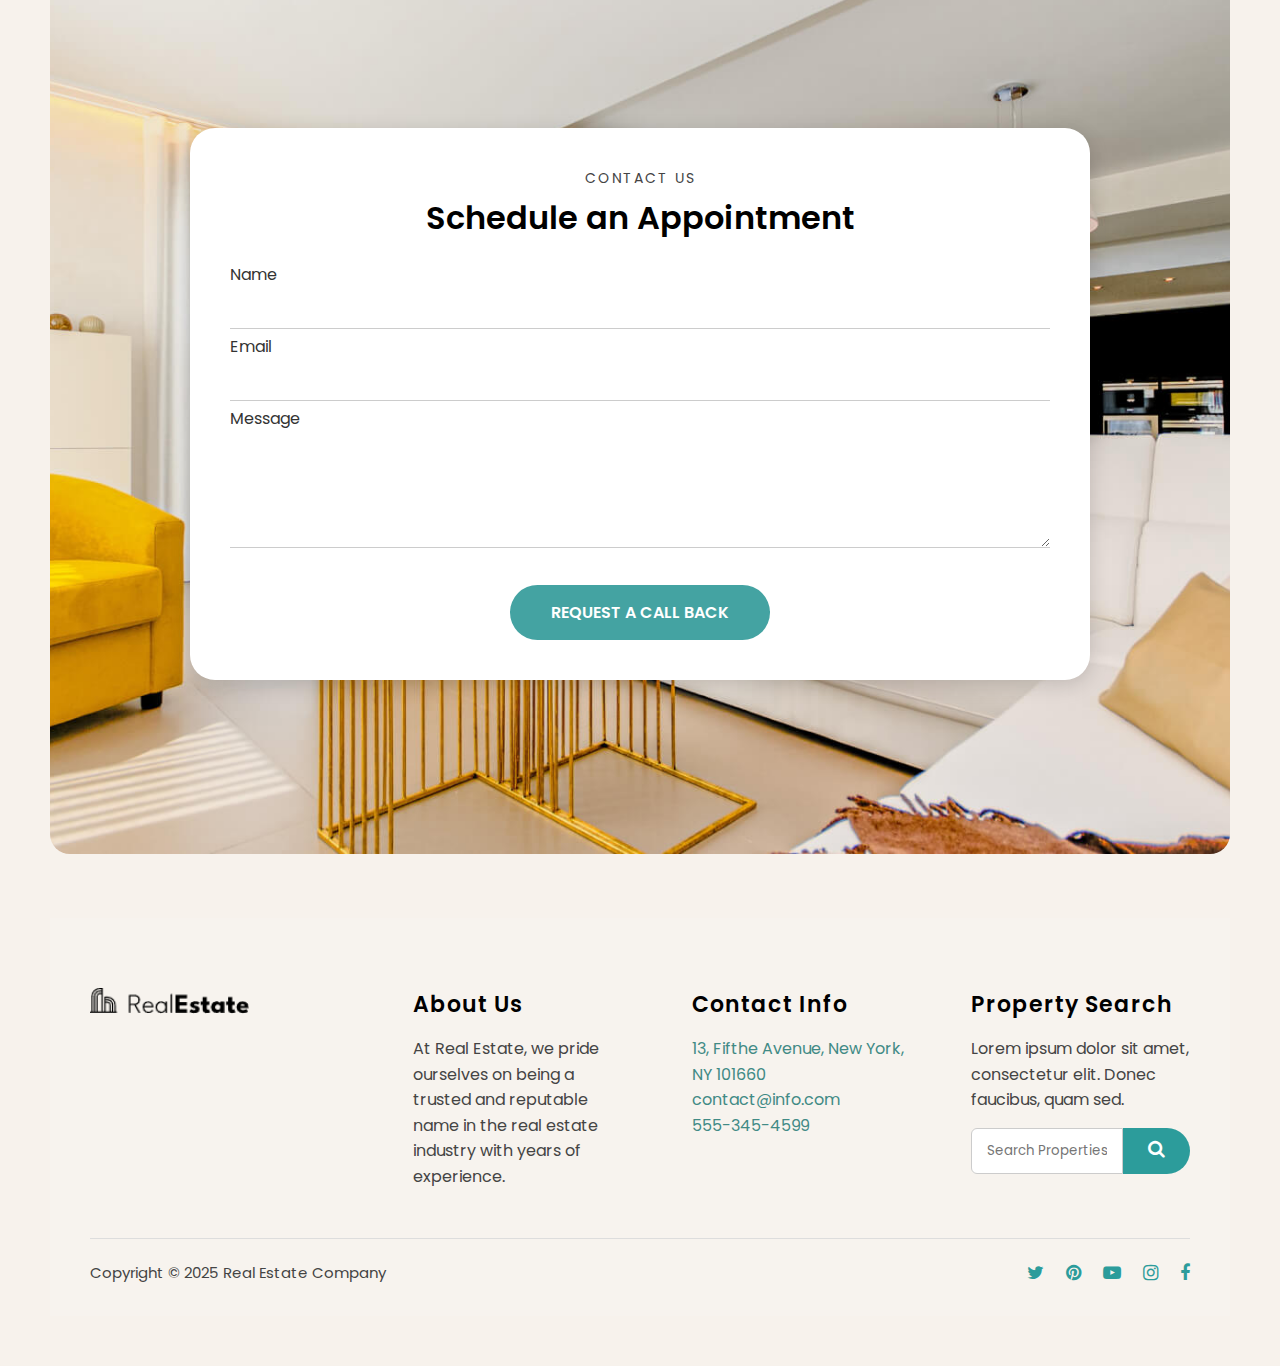
<file: services.html>
<!DOCTYPE html>
<html lang="en">
<head>
    <meta charset="UTF-8">
    <meta name="viewport" content="width=device-width, initial-scale=1.0">
    <title>Services</title>
    <link rel="stylesheet" href="style.css" />
    <link href="https://fonts.googleapis.com/css2?family=Poppins:wght@300;400;600;700&display=swap" rel="stylesheet">
    <link rel="stylesheet" href="https://cdnjs.cloudflare.com/ajax/libs/font-awesome/4.7.0/css/font-awesome.min.css">
</head>
<body>
     <section class="service">


        <header class="navbar">
            <div class="logo"><img src="images/site-logo.png" alt=""></div>

            <ul class="nav-links">
                <li><a href="index.html">Home</a></li>
                <li><a href="about.html">About</a></li>
                <li><a href="services.html">Services</a></li>
                <li><a href="properties.html">Properties</a></li>
                <li><a href="contact.html">Contact</a></li>
            </ul>

            <div class="nav-icons">

                <a href="#"><i class="fa fa-twitter icon"></i></a>
                <a href="#"><i class="fa fa-pinterest icon"></i></a>
                <a href="#"><i class="fa fa-youtube-play icon"></i></a>
                <!-- <a href="#"> <i class="fa-solid fa-magnifying-glass icon"></i></a> -->

            </div>
        </header>

        <div class="overlay"></div>

        <div class="hero-content">
            <p class="subtitle">Services</p>

            <h3 class="title">
              We offer a wide Range of Services
            </h3>


        </div>
    </section>
    <section class="service-section">

    <div class="service-card">

       
        <div class="service-image">
            <img src="images/services-01-1024x554.jpg" alt="Property">
        </div>

        
        <div class="service-content">
            <p class="service-number">01</p>
            <h2 class="service-title">Property Sales</h2>

            <div class="underline"></div>

            <p class="service-text">
                Looking to buy or sell a property? Look no further. Real Estate offers a wide 
                range of properties for sale, matching you with your dream home or investment. 
                Trust our experienced team to guide you through the entire process.
            </p>
        </div>

    </div>

</section>



 <section class="service-section">

    <div class="service-card">
        <div class="service-content">
            <p class="service-number">02</p>
            <h2 class="service-title">Property Sales</h2>

            <div class="underline"></div>

            <p class="service-text">
                Finding the perfect rental property can be a challenge. Real Estate makes it easy.
                 Choose from our extensive selection of rental properties,
                 whether you're looking for a cozy apartment or a spacious house. Let us help you find your ideal rental.
            </p>
        </div>
        <div class="service-image">
            <img src="images/services-02-1024x554.jpg" alt="Property">
        </div>

    </div>

</section>



<section class="service-section">

    <div class="service-card">


         <div class="service-image">
            <img src="images/services-03-1024x554.jpg" alt="Property">
        </div>
        <div class="service-content">
            <p class="service-number">03</p>
            <h2 class="service-title">Property Sales</h2>

            <div class="underline"></div>

            <p class="service-text">
                Finding the perfect property to buy is a significant decision. Real Estate understands this and offers a comprehensive list of properties for sale.
                 Rely on our expertise and personalized service to discover your dream property and make a sound investment.
            </p>
        </div>
       

    </div>

</section>

<section class="service-section">

    <div class="service-card">


         <div class="service-image">
            <img src="images/services-04-1024x554.jpg" alt="Property">
        </div>
        <div class="service-content">
            <p class="service-number">04</p>
            <h2 class="service-title">Property Sales</h2>

            <div class="underline"></div>

            <p class="service-text">
            In search of a rental property? Real Estate has you covered. Our vast portfolio of properties for rent caters to all your needs and preferences.
             With our assistance, you can find the perfect rental space in no time. Let's get started.
            </p>
        </div>
       

    </div>

</section>


<section class="background-section">
    <div class="form-container">
    <p class="contact-title">CONTACT US</p>
    <h2 class="form-heading">Schedule an Appointment</h2>

    <form>
      <div class="input-group">
        <label>Name</label>
        <input type="text" required>
      </div>

      <div class="input-group">
        <label>Email</label>
        <input type="email" required>
      </div>

      <div class="input-group">
        <label>Message</label>
        <textarea rows="4"></textarea>
      </div>

      <button type="submit" class="submit-btn">REQUEST A CALL BACK</button>
    </form>
  </div>
</section>

<footer class="footer-section">

    <div class="footer-container">

        <!-- Logo -->
        <div class="footer-box logo-box">
            <img src="images/footer-logo.png" alt="RealEstate Logo" class="footer-logo">
        </div>

        <!-- About -->
        <div class="footer-box">
            <h3>About Us</h3>
            <p>
                At Real Estate, we pride ourselves on being a trusted and reputable 
                name in the real estate industry with years of experience.
            </p>
        </div>

        <!-- Contact -->
        <div class="footer-box">
            <h3>Contact Info</h3>
            <a href="#">13, Fifthe Avenue, New York, NY 101660 <br> contact@info.com <br> 555-345-4599</a>
        </div>

        <!-- Property Search -->
        <div class="footer-box">
            <h3>Property Search</h3>
            <p>Lorem ipsum dolor sit amet, consectetur elit. Donec faucibus, quam sed.</p>

            <div class="search-bar">
                <input type="text" placeholder="Search Properties">
                <button><i class="fa fa-search"></i></button>
            </div>
        </div>

    </div>

    <hr class="footer-line">

    <div class="footer-bottom">
        <p>Copyright © 2025 Real Estate Company</p>

        <div class="footer-icons">
            <a href="#"><i class="fa fa-twitter"></i></a>
            <a href="#"><i class="fa fa-pinterest"></i></a>
            <a href="#"><i class="fa fa-youtube-play"></i></a>
            <a href="#"><i class="fa fa-instagram"></i></a>
            <a href="#"><i class="fa fa-facebook"></i></a>
        </div>
    </div>

</footer>
</body>
</html>
</file>
<file: style.css>
* {
    margin: 0;
    padding: 0;
    box-sizing: border-box;
    font-family: "Poppins", sans-serif;
}

body {
    background: #f7f2ec;
    margin-block: 50px;
    margin-inline: 50px;
}

.navbar {
    width: 100%;
    position: absolute;
    top: 0;
    left: 0;
    padding: 25px 70px;
    display: flex;
    justify-content: space-between;
    align-items: center;
    z-index: 20;
}

.logo {
    font-size: 28px;
    font-weight: 700;
    color: white;
}

.nav-links {
    list-style: none;
    display: flex;
    gap: 40px;
}

.nav-links li a {
    text-decoration: none;
    color: white;
    font-size: 16px;
}
.icon{
    color: #d8d9d9;
    padding-inline: 5px;
}

.nav-icons span {
    color: white;
    font-size: 22px;
    cursor: pointer;
}

.hero {
    width: 100%;
    height: 100vh;
    background: url("images/hero-bg.jpg");
    position: relative;
    background-size: cover;
    border-radius: 20px;
    overflow: hidden; 
}
.about {
    width: 100%;
    height: 100vh;
    background: url("images/about-bg.jpg");
    position: relative;
    background-size: cover;
    border-radius: 20px;
    overflow: hidden; 
}

.contact {
    width: 100%;
    height: 100vh;
    background: url("images/contact-us-bg.jpg");
    position: relative;
    background-size: cover;
    border-radius: 20px;
    overflow: hidden; 
}
.service{

    width: 100%;
    height: 100vh;
    background: url("images/services-bg.jpg");
    position: relative;
    background-size: cover;
    border-radius: 20px;
    overflow: hidden; 

}
.properties{

    width: 100%;
    height: 100vh;
    background: url("images/properties-bg.jpg");
    position: relative;
    background-size: cover;
    border-radius: 20px;
    overflow: hidden; 

}


.overlay {
    position: absolute;
    top: 0;
    left: 0;
    width: 100%;
    height: 100%;
    background: rgba(0, 0, 0, 0.5);
}

.hero-content {
    position: absolute;
    top: 50%;
    left: 50%;
    transform: translate(-50%, -50%);
    text-align: center;
    width: 80%;
    
}

.subtitle {
    font-size: 24px;
    margin-bottom: 20px;
}

.title {
    font-size: 70px;
    line-height: 1.15;
    font-weight: 700;
    margin-bottom: 40px;
}
.hero-content h3, h1{
    color: #fff;
    font-size: 4.5rem;
}
.hero-content p{
    color: #fff;
    font-size: 1.5rem;
}
.cta-btn {
    padding: 18px 40px;
    background: #00a0a0;
    color: white;
    font-size: 18px;
    border: none;
    border-radius: 50px;
    cursor: pointer;
    transition: 0.3s;
}

.cta-btn:hover {
    background: #008585;
}

@media (max-width: 768px) {

    .navbar {
        padding: 15px 20px;
        flex-direction: column;
        gap: 10px;
    }

    .nav-links {
        gap: 20px;
    }

    .title {
        font-size: 42px;
    }

    .subtitle {
        font-size: 18px;
    }
}

.services-section {
    margin-block: 0px;
    width: 100%;
    padding: 55px 0;
    display: flex;
    justify-content: center;
}

.services-container {
    width: 100%;
    background: white;
    padding: 60px 50px;
    border-radius: 25px;
}

.services-title {
    text-align: center;
    font-size: 42px;
    font-weight: 700;
    margin-bottom: 15px;
}

.services-subtitle {
    text-align: center;
    color: #555;
    font-size: 17px;
    max-width: 800px;
    margin: 0 auto 30px;
    line-height: 1.6;
}
    
    .linez {
        width:1.5rem;
        height: 3px;
        background: #199a9c;
        margin: 0 1px 50px;
    }

.service-box:hover .linez{
    width:3rem;
    height: 3px;
    background: #199a9c;
    margin: 0 1px 50px;
}
.services-grid {
    display: grid;
    grid-template-columns: repeat(4, 1fr);
    gap: 40px;
}

.service-box {
    text-align: left;
}

.service-number {
    color: #6ccacb;
    font-size: 16px;
    margin-bottom: 10px;
    display: block;
}

.service-heading {
    font-size: 22px;
    font-weight: 600;
    margin-bottom: 12px;
}

.service-text {
    font-size: 16px;
    line-height: 1.6;
    color: #444;
}

@media (max-width: 992px) {
    .services-grid {
        grid-template-columns: repeat(2, 1fr);
        gap: 30px;
    }
}

@media (max-width: 600px) {
    .services-container {
        padding: 40px 25px;
    }

    .services-grid {
        grid-template-columns: 1fr;
    }

    .services-title {
        font-size: 32px;
    }
}

.featured-properties {
    padding-block: 3rem;
    font-family: "League Spartan",sans-serif;
}

.header {
    text-align: center;
    max-width: 800px;
    margin: auto;
    
}

.header h1 {
    font-size: 48px;
    font-weight: 600;
    margin-bottom: 10px;
    color: #000;
}

.header p {
    font-size: 18px;
    color: #555;
    line-height: 1.6;
    margin-bottom: 20px;
}

.divider {
    width: 60px;
    height: 2px;
    background: #bcbaba;
    margin: auto;
}

.properties-grid {
    margin-top: 50px;
    display: grid;
    grid-template-columns: repeat(auto-fit, minmax(330px, 1fr));
    gap: 40px;
}

.property-card {
    padding: 10px;
}

.property-card img {
    width: 100%;
    border-radius: 20px;
    height: 300px;
    object-fit: cover;
}

.tag {
    display: block;
    font-size: 14px;
    color: #000000;
    margin-top: 15px;
    text-transform: uppercase;
}

.property-card h2 {
    font-size: 15px;
    font-weight: 600;
    margin: 10px 0;
}

.property-card p {
    font-size: 13px;
    line-height: 1.6;
    color: #252525;
}

.price {
    font-size: 17px;
    line-height: 1.6;
    color: rgb(27, 134, 134);
}

.testimonial-section {
    padding: 55px 55px;
    background: #ffffff;
    border-radius: 25px;
}

.testimonial-grid {
    display: grid;
    grid-template-columns: 1fr 1.2fr;
    gap: 50px;
    align-items: center;
}

.testimonial-left h1 {
    font-size: 45px;
    font-weight: 600;
    line-height: 1.15;
    color: #222;
    margin-bottom: 20px;
}

.quote-icon {
    font-size: 50px;
    color: #1aa6a6;
    margin-bottom: 20px;
}

.linez {
    width: 20px;
    height: 0.2rem;
    background: #1aa6a6;
    
     /* transition: transform 1s ease; */
   
}
.testimonial-section:hover .linez
{
    width: 150px;
    height: 0.3rem;
    transition: transform 1s ease;
    transform: scaleX(2);
    background: #1aa6a6;
    margin-left:3rem;
     

}

.testimonial-left p {
    max-width: 450px;
    font-size: 18px;
    line-height: 1.6;
    color: #555;
}

.btn-more {
    margin-top: 30px;
    padding: 15px 35px;
    border-radius: 40px;
    border: none;
    background: #1aa6a6;
    color: white;
    font-size: 16px;
    cursor: pointer;
}

.t-card {
    background: white;
    padding: 30px;
    border-radius: 20px;
    border: 1px solid #eee;
    margin-bottom: 30px;
    box-shadow: 0 4px 15px rgba(0,0,0,0.04);
}

.stars {
    color: #e6a000;
    font-size: 16px;
    margin-bottom: 15px;
}

.t-text {
    font-size: 17px;
    line-height: 1.7;
    color: #444;
    margin-bottom: 20px;
}

.t-user {
    font-size: 14px;
    font-weight: bold;
    color: #1aa6a6;
    letter-spacing: 1px;
}

@media(max-width: 992px) {
    .testimonial-grid {
        grid-template-columns: 1fr;
    }

    .testimonial-left h1 {
        font-size: 45px;
    }
}

@media(max-width: 600px) {
    .testimonial-left h1 {
        font-size: 34px;
    }

    .testimonial-section {
        padding: 40px 25px;
        margin: 20px;
    }
}

.about-card {
    background: #ffffff;
    padding: 70px;
    border-radius: 25px;
    margin-block: 30px;
}

.about-grid {
    display: grid;
    grid-template-columns: 1.1fr 1fr;
    gap: 60px;
    align-items: center;
}

.about-image img {
    width: 100%;
    height: auto;
    border-radius: 20px;
    object-fit: cover;
}

.about-content h1 {
    font-size: 55px;
    font-weight: 600;
    line-height: 1.15;
    margin-bottom: 20px;
    color: #111;
}

.line {
    width: 70px;
    height: 2px;
    background: #1aa6a6;
    margin: 20px 0;
}

.about-content p {
    font-size: 16px;
    line-height: 1.7;
    color: #555;
    max-width: 520px;
}

.btn-read {
    margin-top: 30px;
    padding: 15px 40px;
    background: #1aa6a6;
    color: white;
    border-radius: 40px;
    border: none;
    font-size: 16px;
    cursor: pointer;
}

@media(max-width: 992px) {
    .about-grid {
        grid-template-columns: 1fr;
        text-align: center;
    }

    .about-content h1 {
        font-size: 40px;
    }

    .line {
        margin: 20px auto;
    }

    .about-content p {
        margin: 0 auto;
    }

    .btn-read {
        margin: 30px auto 0 auto;
        display: inline-block;
    }
}

@media(max-width: 600px) {
    .about-card {
        padding: 40px;
        margin: 15px;
    }

    .about-content h1 {
        font-size: 32px;
    }
}

.background-section {
    width: 100%;
    min-height: 100vh;
    background-image: url("images/cta.jpg");
    background-size: cover;
    background-position: center;
    background-repeat: no-repeat;
    margin-block: 4rem;
    border-radius: 20px;
    overflow: hidden;
    display: flex;
    justify-content: center;
    align-items: center;
}

.form-container {
    width: 100%;
    max-width: 900px;
    background: #fff;
    padding: 40px 40px;
    margin-block: 6rem;
    border-radius: 25px;
    box-shadow: 0px 5px 20px rgba(0,0,0,0.15);
}

.contact-title {
    text-align: center;
    font-size: 14px;
    letter-spacing: 2px;
    color: #444;
    margin-bottom: 5px;
}

.form-heading {
    text-align: center;
    font-size: 32px;
    font-weight: 600;
    margin-bottom: 20px;
}

.input-group {
    margin-bottom: 0.3rem;
}

.input-group label {
    display: block;
    font-size: 16px;
    margin-bottom: 0px;
    color: #333;
}

.input-group input,
.input-group textarea {
    width: 100%;
    border: none;
    border-bottom: 1px solid #ccc;
    padding: 8px 0;
    font-size: 16px;
    outline: none;
}

.input-group input:focus,
.input-group textarea:focus {
    border-bottom: 2px solid #5cb8b2;
}

.submit-btn {
    width: 100%;
    max-width: 260px;
    display: block;
    margin: 30px auto 0;
    padding: 15px 20px;
    font-size: 16px;
    font-weight: 600;
    border: none;
    border-radius: 30px;
    background-color: #44a3a2;
    color: #fff;
    cursor: pointer;
    transition: 0.3s;
}

.submit-btn:hover {
    background-color: #368f8e;
}

@media (max-width: 768px) {
    .form-container {
        padding: 30px 25px;
    }

    .form-heading {
        font-size: 26px;
    }
}

.footer-section {
    background: #f7f3ee;
    padding: 70px 40px 30px;
    font-family: "Poppins", sans-serif;
}

.footer-container {
    display: grid;
    grid-template-columns: 1.2fr 1fr 1fr 1fr;
    gap: 60px;
    align-items: flex-start;
    margin-bottom: 40px;
}

.footer-logo {
    width: 160px;
}

.footer-box h3 {
    font-size: 22px;
    margin-bottom: 15px;
    letter-spacing: 1px;
    font-weight: 600;
}

.footer-box p {
    color: #444;
    line-height: 1.6;
    margin-bottom: 8px;
}
.footer-box a {
    color: #418a85;
    line-height: 1.6;
    margin-bottom: 8px;
    text-decoration: none
}

.search-bar {
    display: flex;
    margin-top: 15px;
}

.search-bar input {
    width: 100%;
    padding: 12px 15px;
    border: 1px solid #ccc;
    border-radius: 6px 0 0 6px;
    outline: none;
}

.search-bar button {
    padding: 0 25px;
    border: none;
    background: #2c9c9b;
    cursor: pointer;
    border-radius: 0 35px 35px 0;
}

.search-bar button i {
    color: #fff;
    font-size: 18px;
}

.footer-line {
    border: none;
    border-top: 1px solid #ddd;
    margin: 20px 0;
}

.footer-bottom {
    display: flex;
    justify-content: space-between;
    align-items: center;
}

.footer-bottom p {
    color: #444;
    font-size: 15px;
}

.footer-icons a {
    margin-left: 18px;
    font-size: 18px;
    color: #2c9c9b;
    transition: 0.3s;
}

.footer-icons a:hover {
    opacity: 0.6;
}

@media (max-width: 900px) {
    .footer-container {
        grid-template-columns: 1fr 1fr;
    }
}

@media (max-width: 600px) {
    .footer-container {
        grid-template-columns: 1fr;
        gap: 40px;
    }

    .footer-bottom {
        flex-direction: column;
        gap: 15px;
        text-align: center;
    }
}

.about-section {
    background: #f9f5ef;
    padding: 60px 40px;
    border-radius: 25px;
    margin: 40px auto;
}

.about-container {
    display: grid;
    grid-template-columns: 1.2fr 1fr;
    gap: 60px;
    align-items: center;
}

.about-img img {
    width: 100%;
    border-radius: 18px;
    object-fit: cover;
}

.about-content h2 {
    font-size: 42px;
    margin-bottom: 15px;
    letter-spacing: 1px;
    font-weight: 600;
}

.line {
    width: 45px;
    height: 3px;
    background: #2c9c9b;
    margin: 8px 0 22px;
    border-radius: 50px;
}

.about-content p {
    font-size: 17px;
    color: #333;
    line-height: 1.7;
    margin-bottom: 18px;
}

.intro-text {
    font-weight: 500;
    color: #222;
}

@media (max-width: 900px) {
    .about-container {
        grid-template-columns: 1fr;
        text-align: center;
    }

    .line {
        margin: 10px auto 20px;
    }
}

.section {
    text-align: center;
    padding: 120px 20px;
    max-width: 1100px;
    margin: 0 auto;
}

.subtitle {
    font-size: 14px;
    letter-spacing: 2px;
    color: #1c6b6b;
    margin-bottom: 20px;
    font-weight: 500;
}

.divider {
    width: 50px;
    height: 2px;
    background: #1c6b6b;
    margin: 0 auto 40px auto;
}

.title {
    font-size: 40px;
    line-height: 1.3;
    font-weight: 500;
    color: #000;
}

.story-wrapper {}

.story-container {
    background: white;
    border-radius: 20px;
    padding: 60px;
    display: flex;
    gap: 50px;
    align-items: center;
    max-width: 1400px;
}

.story-text {
    flex: 1;
}

.story-text h2 {
    font-size: 48px;
    font-weight: 500;
    margin-bottom: 20px;
}

.story-divider {
    width: 50px;
    height: 2px;
    background: #1c6b6b;
    margin-bottom: 30px;
}

.story-text .lead {
    font-size: 20px;
    line-height: 1.6;
    font-weight: 500;
    color: #000;
    margin-bottom: 30px;
}

.story-text .body {
    font-size: 17px;
    line-height: 1.7;
    color: #444;
}

.story-image {
    flex: 1;
    text-align: right;
}

.story-image img {
    width: 100%;
    border-radius: 15px;
    object-fit: cover;
}
.content-section{

    display: flex;
    justify-content: center;
    margin-block: 1rem;

}
.content-section hr{

    width: 3rem;
    background-color: #0ecaca;
    height: 0.1rem;

}

.Left{

height: 100%;
width: 60%;
padding-block: 10rem;


}
.Left h1 {
    font-size: 38px;
    line-height: 1.3;
    margin-bottom: 40px;
    color: #000;
}
.info-block {
    margin-top: 30px;
}

.info-block h4 {
    font-size: 14px;
    letter-spacing: 2px;
    color: #22a793;
    margin-bottom: 5px;
}

.info-block p {
    font-size: 15px;
    font-weight: 700;
    color: #000;
}

.Right{

    height: 100%;
    width: 40%;

}

.map-section{

    width: 100%;
}
.map-container {
    width: 100%;
    height: 500px;
    border-radius:1rem ;
    overflow: hidden;
    margin-top: 1rem;
}

.service-section {
    /* padding: 50px; */
    margin-block: 3rem;
}

.service-card {
    background: #fff;
    display: flex;
    justify-content:space-evenly;
    /* gap: 60px; */
    padding: 40px;
    border-radius: 20px;
    align-items: center;
}

.service-image{

    width: 60%;
}

.service-image img {
    width: 100%;
    height: 400px;
    object-fit: cover;
    border-radius: 12px;
}


.service-content {
    max-width: 40%;
    text-align: start;
    padding-inline: 2rem;
}

.service-number {
    font-size: 16px;
    color: #6d97a2;
    margin-bottom: 10px;
}

.service-title {
    font-size: 34px;
    margin-bottom: 10px;
    color: #111;
}

.underline {
    width: 60px;
    height: 3px;
    background: #2bb1b1;
    margin: 10px 0 20px;
}

.service-text {
    line-height: 1.6;
    font-size: 14px;
    color: #555;
}

@media (max-width: 992px) {
    .service-card {
        flex-direction: column;
        text-align: center;
    }

    .service-image img {
        width: 100%;
        height: auto;
    }
}
</file>
